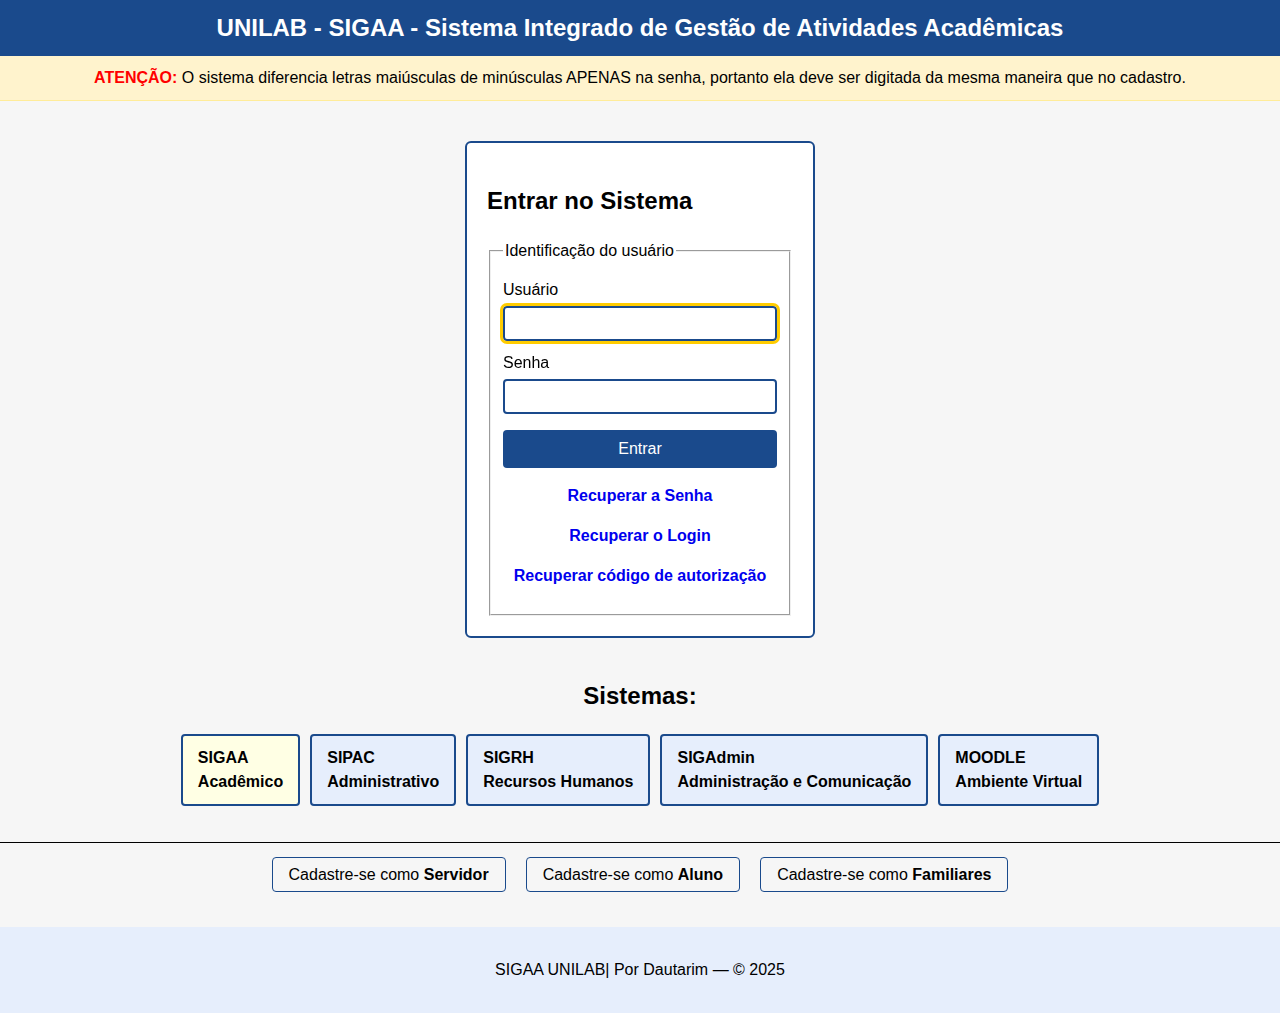
<file: osigaa/login/index.html>
<!DOCTYPE html>
<html lang="pt-BR">
<head>
    <meta charset="UTF-8">
    <meta name="viewport" content="width=device-width, initial-scale=1.0">
    <title>SIGAA - Login Acessível</title>
    <link rel="stylesheet" href="styles.css">
</head>

<body>
<ul class="skip-links">
    <li><a href="#login">Ir direto ao formulário</a></li>
    <li><a href="#footer">Ir ao rodapé</a></li>
</ul>

<header role="banner" class="top-bar">
    <h1><span class="bold">UNILAB - SIGAA</span> - Sistema Integrado de Gestão de Atividades Acadêmicas</h1>
</header>

<main id="maincontent">
    <section class="alerta" aria-label="Aviso de segurança">
        <strong>ATENÇÃO:</strong>
        <p>O sistema diferencia letras maiúsculas de minúsculas APENAS na senha, portanto ela deve ser digitada da mesma maneira que no cadastro.</p>
    </section>

    <section class="form-container">
        <h2 id="login">Entrar no Sistema</h2>

        <form role="form" aria-describedby="help-text">
            <fieldset>
                <legend>Identificação do usuário</legend>

                <label for="usuario">Usuário</label>
                <input type="text" id="usuario" name="usuario" autocomplete="username" required>

                <label for="senha">Senha</label>
                <input type="password" id="senha" name="senha" autocomplete="current-password" required>

                <button type="submit">Entrar</button>

                <p id="help-text" class="help"> <a href="#">Recuperar a Senha</a> </p>
                <p id="help-text" class="help"> <a href="#">Recuperar o Login</a> </p>
                <p id="help-text" class="help"> <a href="#">Recuperar código de autorização</a> </p>

            </fieldset>
        </form>
    </section>

    <nav aria-label="Seleção de Sistemas" class="system-nav">
        <h2>Sistemas:</h2>
        <ul>
            <li><a href="#" aria-current="page" class="atual">SIGAA<br><span class="sub">Acadêmico</span></a></li>
            <li><a href="#">SIPAC<br><span class="sub">Administrativo</span></a></li>
            <li><a href="#">SIGRH<br><span class="sub">Recursos Humanos</span></a></li>
            <li><a href="#">SIGAdmin<br><span class="sub">Administração e Comunicação</span></a></li>
            <li><a href="#">MOODLE<br><span class="sub">Ambiente Virtual</span></a></li>
        </ul>
    </nav>

    <nav aria-label="Cadastros" class="register-nav">
        <ul>
            <li> <a href="#">Cadastre-se como <strong>Servidor</strong> </a></li>
            <li> <a href="#">Cadastre-se como <strong>Aluno</strong> </a></li>
            <li> <a href="#">Cadastre-se como <strong>Familiares</strong></a> </li>
        </ul>
    </nav>
    

</main>

<footer id="footer" role="contentinfo">
    <p>SIGAA UNILAB| Por Dautarim — © 2025</p>
</footer>

<script src="script.js"></script>
</body>
</html>
</file>
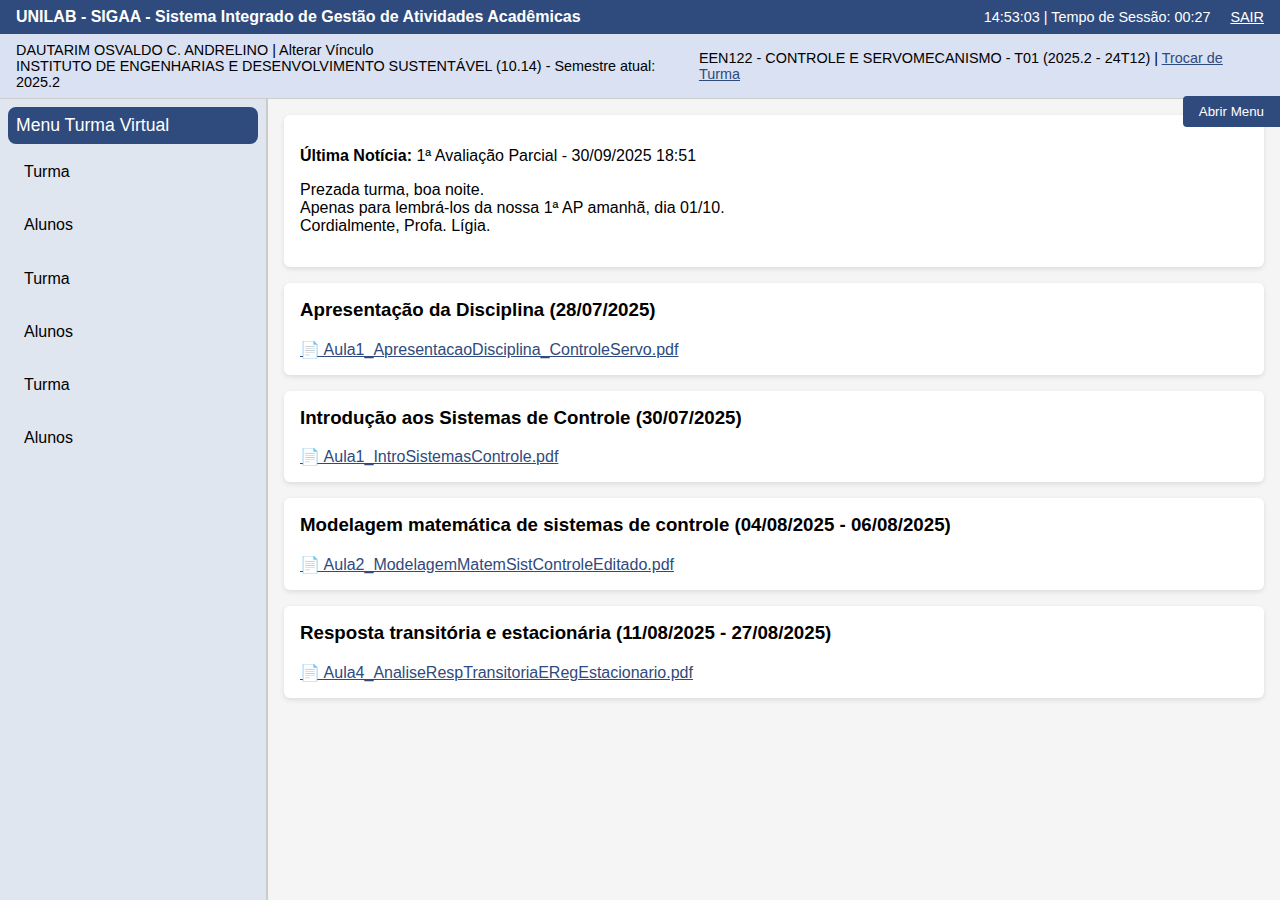
<file: version2.html>
<!DOCTYPE html>
<html lang="pt-BR">
<head>
  <meta charset="UTF-8">
  <title>UNILAB - SIGAA (Acessível)</title>
  <meta name="viewport" content="width=device-width, initial-scale=1.0">
  <style>
    body {
      font-family: Arial, sans-serif;
      margin: 0;
      display: flex;
      flex-direction: column;
      min-height: 100vh;
    }

    /* Barra superior */
    header {
      background: #2f4a7d;
      color: white;
      padding: 0.5rem 1rem;
      display: flex;
      justify-content: space-between;
      align-items: center;
    }

    header h1 {
      font-size: 1rem;
      margin: 0;
    }

    header .status {
      font-size: 0.9rem;
    }

    /* Barra secundária */
    .sub-header {
      background: #d9e1f2;
      padding: 0.5rem 1rem;
      font-size: 0.9rem;
      display: flex;
      justify-content: space-between;
      align-items: center;
      border-bottom: 1px solid #ccc;
    }

    /* Layout principal */
    .container {
      display: flex;
      flex-grow: 1;
    }

    nav {
      position: sticky;
      top: 20px;
      width: 250px;
      scroll-behavior: smooth;
      background: #e0e6f0;
      border-right: 2px solid #ccc;
      padding: 0.5rem;
    }

    nav h2 {
      font-size: 1.1rem;
      background: #2f4a7d;
      color: #fff;
      padding: 0.5rem;
      font-weight: 500;
      margin: 0;
      border-radius: 8px;
    }

    nav ul {
      list-style: none;
      padding: 0;
      margin: 0;
    }

    nav li {
      margin: 0.2rem 0;
      padding: 8px;
      transition: .3s ease;
      text-align: left;
    }

    nav ul.submenu{
      padding-block: 4px ;
    }

    nav ul.submenu li:hover,
    nav ul.submenu li:focus {
      background: #c7d4ec;
      outline: 2px solid #517fd4;
      border-radius: 8px;
    }

    nav button {
      width: 100%;
      text-align: left;
      background: none;
      border: none;
      border-radius: 8px;
      padding: 0.5rem;
      font-size: 1rem;
      cursor: pointer;
    }

    nav button:hover,
    nav button:focus {
      background: #c7d4ec;
      outline: 2px solid #2f4a7d;
    }

    .submenu {
      margin-left: 1rem;
      display: none;
    }

    .submenu[aria-hidden="false"] {
      display: block;
    }

    main {
      flex-grow: 1;
      padding: 1rem;
      background: #f5f5f5;
    }

    .card {
      background: white;
      padding: 1rem;
      border-radius: 6px;
      box-shadow: 0 2px 5px rgba(0,0,0,0.1);
      margin-bottom: 1rem;
    }

    .card h3 {
      margin-top: 0;
    }

    a {
      color: #2f4a7d;
    }

    nav ul.submenu li{
      border-bottom: 2px solid #2f4a7d;
    }

    nav ul.submenu li a {
      text-decoration: none;
      color: black;
    }

    a:focus {
      outline: 2px dashed #2f4a7d;
      outline-offset: 2px;
    }

    /* Menu lateral direito */
    aside {
      width: 300px;
      background: #eef2f8;
      border-left: 2px solid #ccc;
      padding: 1rem;
      display: none;
    }

    aside[aria-hidden="false"] {
      display: block;
    }

    .menu-toggle {
      position: fixed;
      right: 0;
      top: 6rem;
      background: #2f4a7d;
      color: white;
      border: none;
      padding: 0.5rem 1rem;
      cursor: pointer;
      border-radius: 4px 0 0 4px;
    }

    .menu-toggle:focus {
      outline: 2px solid yellow;
    }
  </style>
</head>
<body>
  <!-- Barra superior -->
  <header role="banner">
    <h1>UNILAB - SIGAA - Sistema Integrado de Gestão de Atividades Acadêmicas</h1>
    <div class="status">
      <span id="hora">14:53:03</span> | Tempo de Sessão: <span id="tempo">00:27</span> 
      <a href="#" style="color:white; margin-left:1rem;">SAIR</a>
    </div>
  </header>

  <!-- Barra secundária -->
  <div class="sub-header">
    <div>
      DAUTARIM OSVALDO C. ANDRELINO | Alterar Vínculo <br>
      INSTITUTO DE ENGENHARIAS E DESENVOLVIMENTO SUSTENTÁVEL (10.14) - Semestre atual: 2025.2
    </div>
    <div>
      EEN122 - CONTROLE E SERVOMECANISMO - T01 (2025.2 - 24T12) | 
      <a href="#">Trocar de Turma</a>
    </div>
  </div>

  <div class="container">
    <!-- Menu esquerdo -->
    <nav aria-label="Menu Turma Virtual">
      <h2>Menu Turma Virtual</h2>
      <ul>
        <li>
          <button aria-expanded="false" aria-controls="submenu1">Turma</button>
          <ul id="submenu1" class="submenu" aria-hidden="true">
            <li><a href="#">Principal</a></li>
            <li><a href="#">Gerenciar Perfil</a></li>
            <li><a href="#">Plano de Curso</a></li>
            <li><a href="#">Participantes</a></li>
            <li><a href="#">Visualizar Programa</a></li>
            <li><a href="#">Fóruns</a></li>
            <li><a href="#">Notícias</a></li>
            <li><a href="#">Twitter</a></li>
          </ul>
        </li>
        <li>
          <button aria-expanded="false" aria-controls="submenu2">Alunos</button>
          <ul id="submenu2" class="submenu" aria-hidden="true">
            <li><a href="#">Materiais</a></li>
            <li><a href="#">Atividades</a></li>
            <li><a href="#">Estatística</a></li>
            <li><a href="#">Ajuda</a></li>
          </ul>
        </li>
        <li>
          <button aria-expanded="false" aria-controls="submenu1">Turma</button>
          <ul id="submenu1" class="submenu" aria-hidden="true">
            <li><a href="#">Principal</a></li>
            <li><a href="#">Gerenciar Perfil</a></li>
            <li><a href="#">Plano de Curso</a></li>
            <li><a href="#">Participantes</a></li>
            <li><a href="#">Visualizar Programa</a></li>
            <li><a href="#">Fóruns</a></li>
            <li><a href="#">Notícias</a></li>
            <li><a href="#">Twitter</a></li>
          </ul>
        </li>
        <li>
          <button aria-expanded="false" aria-controls="submenu2">Alunos</button>
          <ul id="submenu2" class="submenu" aria-hidden="true">
            <li><a href="#">Materiais</a></li>
            <li><a href="#">Atividades</a></li>
            <li><a href="#">Estatística</a></li>
            <li><a href="#">Ajuda</a></li>
          </ul>
        </li>
        <li>
          <button aria-expanded="false" aria-controls="submenu1">Turma</button>
          <ul id="submenu1" class="submenu" aria-hidden="true">
            <li><a href="#">Principal</a></li>
            <li><a href="#">Gerenciar Perfil</a></li>
            <li><a href="#">Plano de Curso</a></li>
            <li><a href="#">Participantes</a></li>
            <li><a href="#">Visualizar Programa</a></li>
            <li><a href="#">Fóruns</a></li>
            <li><a href="#">Notícias</a></li>
            <li><a href="#">Twitter</a></li>
          </ul>
        </li>
        <li>
          <button aria-expanded="false" aria-controls="submenu2">Alunos</button>
          <ul id="submenu2" class="submenu" aria-hidden="true">
            <li><a href="#">Materiais</a></li>
            <li><a href="#">Atividades</a></li>
            <li><a href="#">Estatística</a></li>
            <li><a href="#">Ajuda</a></li>
          </ul>
        </li>
      </ul>
    </nav>

    <!-- Conteúdo principal -->
    <main id="conteudo">
      <div class="card" role="status">
        <p><strong>Última Notícia:</strong> 1ª Avaliação Parcial - 30/09/2025 18:51</p>
        <p>Prezada turma, boa noite.<br>
        Apenas para lembrá-los da nossa 1ª AP amanhã, dia 01/10.<br>
        Cordialmente, Profa. Lígia.</p>
      </div>

      <div class="card">
        <h3>Apresentação da Disciplina (28/07/2025)</h3>
        <a href="#">📄 Aula1_ApresentacaoDisciplina_ControleServo.pdf</a>
      </div>

      <div class="card">
        <h3>Introdução aos Sistemas de Controle (30/07/2025)</h3>
        <a href="#">📄 Aula1_IntroSistemasControle.pdf</a>
      </div>

      <div class="card">
        <h3>Modelagem matemática de sistemas de controle (04/08/2025 - 06/08/2025)</h3>
        <a href="#">📄 Aula2_ModelagemMatemSistControleEditado.pdf</a>
      </div>

      <div class="card">
        <h3>Resposta transitória e estacionária (11/08/2025 - 27/08/2025)</h3>
        <a href="#">📄 Aula4_AnaliseRespTransitoriaERegEstacionario.pdf</a>
      </div>
    </main>

    <!-- Menu direito -->
    <aside id="menuDireito" role="complementary" aria-label="Menu Lateral Direito" aria-hidden="true">
      <h2>Notícias</h2>
      <ul>
        <li>30/09/2025 18:51 - 1ª Avaliação Parcial</li>
        <li>11/08/2025 13:07 - Aula 11/08</li>
      </ul>

      <h2>Enquete</h2>
      <p>Nenhuma enquete encontrada</p>

      <h2>Atividades</h2>
      <ul>
        <li>30/09 Nova Notícia: 1ª Avaliação Parcial</li>
        <li>11/08 Nova Notícia: Aula 11/08</li>
      </ul>

      <h2>Avaliações</h2>
      <p>Nenhuma avaliação cadastrada</p>
    </aside>
  </div>

  <!-- Botão para abrir/fechar menu direito -->
  <button id="toggleMenu" class="menu-toggle" aria-controls="menuDireito" aria-expanded="false">
    Abrir Menu
  </button>

  <script>
    // Submenus do menu esquerdo
    document.querySelectorAll("nav button").forEach(btn => {
      btn.addEventListener("click", () => {
        const expanded = btn.getAttribute("aria-expanded") === "true";
        const submenu = document.getElementById(btn.getAttribute("aria-controls"));
        btn.setAttribute("aria-expanded", !expanded);
        submenu.setAttribute("aria-hidden", expanded);
      });
    });

    // Menu lateral direito
    const toggleBtn = document.getElementById("toggleMenu");
    const menuDireito = document.getElementById("menuDireito");

    toggleBtn.addEventListener("click", () => {
      const expanded = toggleBtn.getAttribute("aria-expanded") === "true";
      toggleBtn.setAttribute("aria-expanded", !expanded);
      menuDireito.setAttribute("aria-hidden", expanded);
      toggleBtn.textContent = expanded ? "Abrir Menu" : "Fechar Menu";
    });
  </script>
</body>
</html>
</file>
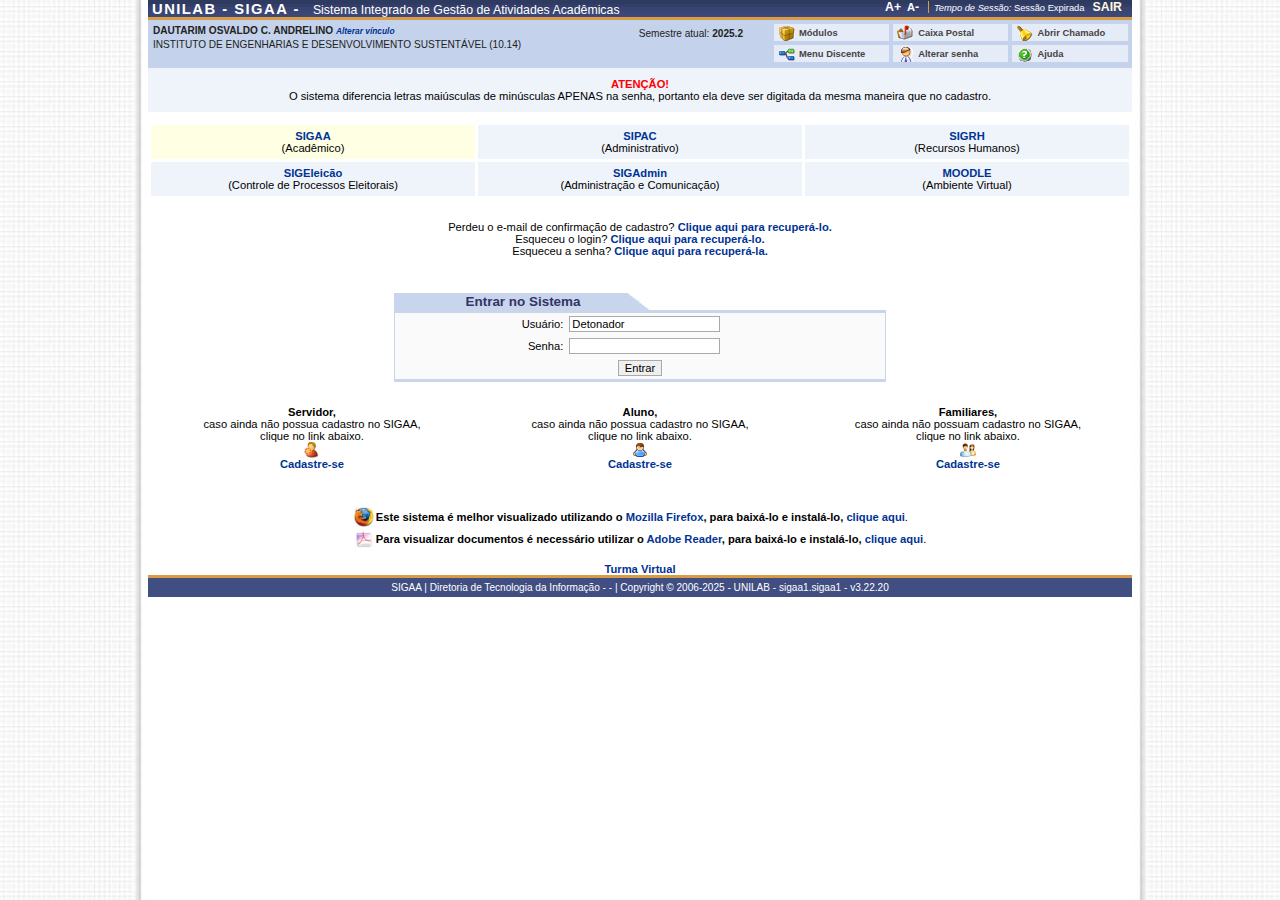
<file: emulado/login.html>
﻿<!DOCTYPE html PUBLIC "-//W3C//DTD HTML 4.01 Transitional//EN" "http://www.w3.org/TR/html4/loose.dtd"><html class="background"><head>
<link rel="icon" data-savepage-href="https://sig.unilab.edu.br/sigaa/img/sigaa.ico" href="[data-uri]">
<meta http-equiv="Pragma" content="no-cache">


<title>SIGAA - Sistema Integrado de Gestão de Atividades Acadêmicas</title>
<link rel="shortcut icon" data-savepage-href="/sigaa/img/sigaa.ico" href="[data-uri]">

<script data-savepage-type="" type="text/plain" async="" data-savepage-src="//www.google-analytics.com/analytics.js"></script><script data-savepage-type="text/javascript" type="text/plain" data-savepage-src="/shared/jsBundles/jawr_loader.js"></script>
<script data-savepage-type="text/javascript" type="text/plain"></script> <style data-savepage-href="/shared/cssBundles/gzip_1164663807/bundles/css/sigaa_base.css" type="text/css" media="all">.abrir{background:no-repeat;background-image:/*savepage-url=/shared/img/geral/seta_baixo.gif*/url();background-position:0px -2px;border:0;padding:0;margin:0;}.fechar{background:no-repeat;background-image:/*savepage-url=/shared/img/geral/seta_cima.gif*/url();background-position:0px -2px;padding:0;margin:0;}.textcomplete{background-color:#FFFF00;}html.background, body.background{background:/*savepage-url=../../../../img/bg_pagina_1024.jpg*/var(--savepage-url-6) repeat-y center;}body{margin:0;font-size:70%;font-family:Verdana, sans-serif;text-decoration:none;text-align:center;}h1,h2,h3,h4,h5,h6,form,p{margin:0;padding:0;}h1{font-size:1.5em;}h2, h2#title{font-size:1.2em;color:#003395;font-variant:small-caps;margin:0 0px 15px;border-bottom:1px solid #C4D2EB;padding:4px 0 2px 22px;letter-spacing:0px;text-align:left;background:#EFF3FA;}h3{font-size:1.2em;}h4{font-size:1.1em;}h5{font-size:0.9em;}h6{font-size:0.8em;}hr{color:#404E82;background-color:#404E82;height:1px;border:0;}a:link{color:#003395;font-weight:bold;font-size:inherit;text-decoration:none;}a:visited{color:#003390;text-decoration:none;font-weight:bold;}a:active{color:#444444;text-decoration:none;font-weight:bold;}a:hover{color:#333;font-weight:bold;text-decoration:none;}label{cursor:pointer;}img{border:0;}table{border-collapse:collapse;}table tbody tr th, table th{text-align:right;font-weight:normal;}table thead, table tr.linhaCinza{background-color:#DEDFE3;font-weight:bold;}table thead tr th{text-align:center;font-weight:bold;}table thead th{font-weight:bold}textarea{padding:2px;}select{text-align:justify;font-weight:normal;font-size:0.8em;font-family:Verdana;}input,textarea, select{font-family:Verdana, sans-serif;border:1px solid #AAA;font-size:1em;}input[type="image"], input[type="checkbox"] , input[type="radio"]{border:0;}input[type="submit"], input[type="button"]{margin:0 2px;}input[type="text"]:focus, input[type="password"]:focus, textarea:focus{border:1px solid #D99C44;background-color:#FDFAF6;}.required{background:/*savepage-url=../../../../img/required.gif*/url() no-repeat right;padding-right:13px;}.valor{text-align:right;font-weight:bold;}.erro{font-weight:bold;color:red;}.indisponivel{color:#999;font-weight:lighter;}input.noborder, .noborder input{border:0;}.leitura{background:transparent;border:0pt none;}.popUp{padding:5px;border:1px solid #FFC30E;width:200px;color:#9C7600;background-color:#FFFBB8;text-align:left;position:absolute;left:0;top:-5px;visibility:hidden;overflow:visible;z-index:100;}span.tooltip{cursor:help;}.fontePequena{font-size:0.9em;}.clear{clear:both;height:1px;margin:0;padding:0;}.voltar{text-align:center;margin-top:15px;}.voltar a{background:/*savepage-url=../../../../img/voltar.gif*/url() no-repeat;padding:3px 0 3px 20px;}table.legenda{font-weight:bold;background:#EFEFEF;border-top:1px solid #CCC;border-bottom:1px solid #CCC;font-variant:small-caps;font-size:1em;width:100%;}div.descricaoOperacao{margin:10px auto;padding:10px 20px;border:1px solid #F9FBFD;background:#FFFFE4;line-height:1.2em;}div.descricaoOperacao h4{text-align:center;font-size:1em;margin-bottom:6px;}div.descricaoOperacao h5{text-align:left;font-size:1.1em;margin:5px auto 10px;padding-bottom:2px;border-bottom:1px solid #666;font-variant:small-caps;clear:both;}div.descricaoOperacao div.passosOperacao{float:right;width:30%;padding:6px;background:#EFF3FA;}div.descricaoOperacao p{margin:0 0 9.5px;}div.descricaoOperacao ul li{list-style-type:disc;}div.ajuda{background:/*savepage-url=/shared/img/geral/ajuda.gif*/url() no-repeat left;margin-left:10px;padding-left:20px;height:15px;font-variant:small-caps;font-size:9pt;font-weight:bold;color:black;width:350px;float:left;text-align:left;position:relative;}span.tremeluzir{color:red;text-decoration:blink;font-weight:bold;}.btnCrudCadastrar{background:#C4D2EB;border-bottom:1px solid #404E82;border-left:1px solid #404E82;border-right:1px solid #404E82;border-top:1px solid #404E82;padding:4px 10px 4px 10px;}.btnCrudListar{margin-left:-4px;background:#EFF3FA;border-bottom:1px solid #404E82;border-left:1px solid #404E82;border-right:1px solid #404E82;border-top:1px solid #404E82;padding:4px 10px 4px 10px;}.msgConfirmacao{font-family:Verdana;font-style:normal;font-weight:bold;text-align:center;color:blue;font-variant:small-caps;}.msgPane{border:none;font-size:0.95em;font-weight:bold;text-align:center;background-color:#FAFAFA;}.caixaBranca{border:1px solid #6A6A6A;padding:0px;font-size:1em;background-color:#FFFFFF;}.caixaCinza{border-width:0;padding:0px;background-color:#E5E3E3;}.caixaCinzaMedio{border-width:0;padding:0px;background-color:#DEDFE3;}.caixaCinzaEscura{border-width:0;padding:0px;background-color:#D0D1D4;}span.title{font-family:Verdana;font-style:normal;font-weight:bold;font-variant:small-caps;font-size:1.4em;color:#003395;}tr.grupo td{background:#EEE;font-weight:bold;color:#333366;}li.selecionado{background:/*savepage-url=../../../../img/geral/selecionado.gif*/url() no-repeat;}li.adiciona{background:/*savepage-url=../../../../img/geral/adiciona.gif*/url() no-repeat;}#container{width:984px;margin:0 auto;background:#FFF;text-align:left;}#container-popup{margin:0 auto;background:#FFF;text-align:left;}#container-popup table{font-size:1em;}#cabecalho{margin:0 auto;position:relative;width:auto;background:#FFF;}.cabecalho{border-color:black;border-style:solid;border-width:1;}#info-sistema{color:#FFF;background:#404E82 /*savepage-url=/shared/img/images/barra_fundo.png*/ var(--savepage-url-8) repeat-x top;padding:1px 4px 0px 4px;position:relative;border-bottom:3px solid #D99C44;text-align:left;margin:0 auto;display:block;}#info-sistema h1{font-size:1.2em;font-weight:bold;display:inline;}#info-sistema h1 span{font-size:1.1em;margin-right:10px;font-family:Arial;letter-spacing:0.1em;position:relative;}#info-sistema span.sistemas{position:absolute;right:50px;top:0px;padding:0px 0px 0px;font-size:8pt;}#info-sistema span.sistemas select{position:relative;margin:0px 0px;padding:1px 0px;}#info-sistema span.data-atual{position:relative;right:90px;top:8px;}#tempoSessao{position:absolute;text-align:right;padding-right:60px;margin:0;height:16px;top:3px;right:0;}#info-sistema span.sair-sistema{font-size:1.1em;height:16px;margin:0;padding-right:5px;position:absolute;right:0;text-align:right;width:45px;}#info-sistema span.sair-sistema p{background:#c8d5ec /*savepage-url=/shared/img/images/barra_curva_fundo.png*/ url() no-repeat;}#info-sistema span.sair-sistema a{color:#FEF9DC;}#info-sistema h3{position:relative;font-size:1.1em;font-weight:normal;display:inline;}#painel-usuario{background:#C4D2EB;color:#222;position:relative;min-height:48px;height:auto !important;}#painel-usuario #info-usuario{float:left;width:590px;padding:5px 0px 5px 5px;}#painel-usuario #info-usuario p.usuario{font-size:0.9em;font-weight:bold;width:400px;}#painel-usuario #info-usuario p.usuario a img{}#painel-usuario #info-usuario p.unidade, p.linkMudaUnidade{font-size:0.9em;margin-top:3px;width:590px;}#painel-usuario #info-usuario p.periodo-atual, p.orcamento{float:right;font-size:0.9em;padding:3px 0px 0px;}#painel-usuario #menu-usuario{background:#C4D2EB none repeat scroll 0%;float:right;width:360px;padding:2px 0px;}#painel-usuario #menu-usuario ul{list-style:none;padding:0;margin:0;background:transparent;}#painel-usuario #menu-usuario li{float:left;width:32%;margin:2px 2px;}#painel-usuario #menu-usuario li a{padding:3px 0px 3px 25px;display:block;background:#E6ECF7;color:#444;_height:1px;font-size:0.84em;}#painel-usuario #menu-usuario li a:hover{background-color:#EFF3FA;color:#003395;}#painel-usuario #menu-usuario li.manuais a{background-image:/*savepage-url=../../../../img/menu/usuario/small_ajuda.gif*/url();background-repeat:no-repeat;background-position:5px 2px;}#painel-usuario #menu-usuario li.caixa-postal a{background-image:/*savepage-url=../../../../img/menu/usuario/mailbox_small.gif*/var(--savepage-url-10);background-repeat:no-repeat;background-position:4px;}#painel-usuario #menu-usuario li.chamados-abertos a{background-image:/*savepage-url=../../../../img/menu/usuario/processo.gif*/url();background-repeat:no-repeat;background-position:4px;}#painel-usuario #menu-usuario li.chamado a{background-image:/*savepage-url=../../../../img/menu/usuario/chamado.gif*/var(--savepage-url-11);background-repeat:no-repeat;background-position:5px 2px;}#painel-usuario #menu-usuario li.dados-pessoais a{background-image:/*savepage-url=../../../../img/menu/usuario/pessoal.gif*/var(--savepage-url-13);background-repeat:no-repeat;background-position:5px 2px;}#painel-usuario #menu-usuario li.admin a{background-image:/*savepage-url=../../../../img/menu/usuario/admin.gif*/url();background-repeat:no-repeat;background-position:5px 2px;}#conteudo{}#rodape{position:relative;bottom:0px;border-top:3px solid #D99C44;background:#404E82;font-size:0.9em;}#rodape p{clear:both;color:#FFF;padding:4px 3px;text-align:center;}#painel-erros{background:#F9FBFD;padding:3px 28px;border-bottom:1px solid #C8D5EC;}#painel-erros ul{margin:0;padding:0;padding:10px 0 10px 55px;}#painel-erros li{font-weight:bold;list-style-type:disc;margin-top:5px;}#painel-erros ul.info{background:/*savepage-url=../../../../img/mensagens/info.gif*/url() no-repeat left center;}#painel-erros ul.warning{background:/*savepage-url=../../../../img/mensagens/warning.gif*/url() no-repeat left center;}#painel-erros ul.erros{background:/*savepage-url=../../../../img/mensagens/error.gif*/url() no-repeat left center;}#painel-erros ul.info li{color:#0CA700;}#painel-erros ul.warning li{color:#333;}#painel-erros ul.erros li{color:#F11;}.logon h3{color:#336;padding:1px 5px;background:#C8D5EC /*savepage-url=../../../../img/menu/div_left.gif*/ var(--savepage-url-15) right no-repeat;border-left:1px solid #C8D5EC;width:50%;text-align:center;}.logon table{background:#FAFAFA;border:1px solid #C8D5EC;border-width:3px 1px;}div.formulario p.caption{padding:0px;font-family:Verdana;font-style:normal;font-weight:bold;font-variant:small-caps;text-align:center;background:/*savepage-url=../../../../css/menu/bg_opcao_menu.gif*/url() center;color:white;border:1px solid #6A6A6A;border-bottom:0;}div.formulario p.linha{padding:3px;}div.formulario, div.subFormulario{margin:0 auto;background-color:#F9FBFD;border-collapse:collapse;}div.formulario{border:1px solid #DEDFE3;font-size:1em;border-spacing:2px;}div.formulario p.caption, div.listagem p.caption, div.visualizacao p.caption{margin:0 auto;padding:3px 0;font-weight:bold;font-variant:small-caps;color:#FFF;letter-spacing:1px;background:/*savepage-url=../../../../img/bg_caption.gif*/url() center repeat-x;}div.formulario p.linha span.coluna, div.formulario p.linha label, div.subFormulario p.linha span.coluna, div.subFormulario p.linha label{padding:3px;}div.formulario p.head p.linha span.coluna{text-align:left;}div.formulario p.foot p.linha span.coluna{background:#C8D5EC;text-align:center;}div.subFormulario p.caption, p.subFormulario, div.formulario div p.caption{margin:1px 0px;font-weight:bold;font-variant:small-caps;color:#333366;background:#EDF1F8;background-image:none;text-align:left;border:0;letter-spacing:1px;padding:3px 0 3px 20px;border-bottom:1px solid #C8D5EC;}div.subFormulario p.head p.linha span.coluna, div.subFormulario p.linha span.coluna{text-align:left;}span.subFormularioItem{margin:1px 0px;font-weight:bold;font-variant:small-caps;color:black;background:#EDF1F8;border-top:1px solid #6A6A6A;text-align:center;}p.instrucoes{padding:0px;font-family:Verdana;font-style:normal;font-variant:small-caps;color:black;}th.obrigatorio{background:/*savepage-url=../../../../img/required.gif*/url() no-repeat right;padding-right:13px;}th.rotulo{text-align:right;font-weight:bold;}td.obrigatorio{background:/*savepage-url=../../../../img/required.gif*/url() no-repeat right;padding-right:13px;}div.obrigatorio{background:/*savepage-url=../../../../img/required.gif*/url() no-repeat left;font-size:0.9em;margin-left:35%;padding-left:13px;}div.obrigatorioModalPanel{background:/*savepage-url=../../../../img/required.gif*/url() no-repeat;font-size:0.9em;margin:auto 30%;}span.obrigatorio{background:/*savepage-url=../../../../img/required.gif*/url() no-repeat right;padding-right:13px;}table.td{height:100%;}caption.formulario{padding:0px;font-family:Verdana;font-style:normal;font-weight:bold;font-variant:small-caps;background:/*savepage-url=../../../../css/menu/bg_opcao_menu.gif*/url() center;color:white;border:1px solid #6A6A6A;border-bottom:0;}table.formulario, table.subFormulario{margin:0 auto;background-color:#F9FBFD;border-collapse:collapse;}table.formulario{border:1px solid #DEDFE3;font-size:1em;border-spacing:2px;}table.formulario tr td, table.subFormulario tr td{padding:3px;}table.formulario thead tr th{text-align:left;}table.formulario tfoot tr{background:#C8D5EC;}table.formulario tfoot tr td, tfoot.formulario tr td{text-align:center;}table.formulario caption{font-size:1.1em;}table.formulario caption, table.listagem caption, table.visualizacao caption, h3.tituloTabela{margin:0 auto;padding:3px 0;font-weight:bold;font-variant:small-caps;color:#FFF;letter-spacing:1px;background:/*savepage-url=../../../../img/bg_caption.gif*/url() center repeat-x;text-align:center;}table.subFormulario caption.subTabela, table caption.subTabela{background-color:#ECECEC;font-size:11px;text-indent:15px;}table.subFormulario caption, caption.subFormulario, td.subFormulario, table.formulario table caption, table.listagem tr.titulo{margin:1px 0px;font-weight:bold;font-variant:small-caps;color:#333366;background:#EDF1F8;background-image:none;text-align:left;border:0;letter-spacing:1px;padding:3px 0 3px 20px;border-bottom:1px solid #C8D5EC;}table.subFormulario thead tr th, table.subFormulario thead tr td{text-align:left;}table.subFormulario tfoot, table.subFormulario tfoot td{background-color:#EBEBEB;text-align:center;}td.subFormularioItem{margin:1px 0px;font-weight:bold;font-variant:small-caps;color:black;background:#EDF1F8;border-top:1px solid #6A6A6A;text-align:center;}table.listagem, table.subListagem{font-size:1.0em;border-collapse:collapse;width:100%;margin:0 auto;border:1px solid #DEDFE3;background-color:#F9FBFD;}table.listagem caption.subListagem, td.subListagem, table.listagem table caption{margin:1px 0px;font-weight:bold;font-variant:small-caps;color:#333366;background:#EDF1F8;background-image:none;text-align:left;border:0;letter-spacing:1px;padding:3px 0 3px 20px;border-bottom:1px solid #C8D5EC;}table.listagem > tbody tr td{padding:3px;}table.listagem > tfoot, table.listagem > tfoot td{background-color:#C8D5EC;padding-top:10px;padding-bottom:10px;}table.listagem > thead tr th, table.subListagem > thead tr th, table.listagem > thead tr td{text-align:left;padding:3px;}table.listagem tbody{background-color:#FAFAFA;text-align:left;}table.listagem td.colPar{background-color:#F9FBFD;}table.listagem td.colImpar{background-color:#F5F5F5;}thead.listagem{background-color:#DEDFE3;}tfoot.listagem{background-color:#EBEBEB;}tbody.listagem{background-color:#FAFAFA;}.linhaPar{background-color:#F9FBFD;}.linhaPar tr td, .linhaImpar tr td{text-align:left;}.linhaImpar{background-color:#EDF1F8;}table.ytab-strip tr td{padding:0 2px;}table.listagem .acoes i, table.listagem .acoes span{font-size:1.4em;}table.visualizacao{border-collapse:collapse;width:90%;margin:0 auto;border:1px solid #DEDFE3;background-color:#EBEBEB;}table.visualizacao tbody{background-color:#F9FBFD;}table.visualizacao tbody tr th{text-align:right;font-weight:bold;}table.visualizacao tbody tr td, table.visualizacao tbody tr th{padding:3px;}table.visualizacao tfoot tr{background-color:#C8D5EC;text-align:center;}table.visualizacao tbody tr td{text-align:left;}table.visualizacao tbody tr td, table.visualizacao tbody tr th{padding:3px;}table.visualizacao tbody tr.secao{border-bottom:1px solid #C4D2EB;color:#444;}table.visualizacao tbody tr.secao td, table.visualizacao tbody tr.secao th{font-size:1.1em;font-weight:bold;letter-spacing:1px;padding:5px 0 3px 10px;}.barra_governo{background-color:#FFCC00;overflow:hidden;width:98%;vertical-align:middle;padding:0px 1%;background:transparent /*savepage-url=/shared/img/governo/bg.png*/ url() repeat-x;}.txtIndent{display:block;overflow:hidden;text-indent:-999px;}.barra_governo p.marca_mec{background:transparent /*savepage-url=/shared/img/governo/logo_edu.png*/ url() no-repeat scroll 0 0;display:block;width:275px;float:left;height:22px;padding:0px;margin:0px;}.barra_governo p.marca_mec a{padding:4px 0px 3px 35px;display:block;font-weight:bold;text-decoration:none;}.barra_governo #destaque_governo{margin:2px 5px 0px;height:18px;padding:1px;display:block;float:right;width:225px;text-align:left;}.barra_governo p.marca_brasil a{float:right;background:transparent /*savepage-url=/shared/img/governo/brasil.png*/ url() no-repeat scroll 0 0;display:block;height:22px;overflow:hidden;width:80px;right:15px;padding:0px;margin:0px;}#cronograma thead th.inicioAno{border-left:1px solid #BBB;}#cronograma thead th.fimAno{border-right:1px solid #BBB;}#cronograma tbody td{border-top:1px solid white;border-bottom:1px solid white;}#cronograma tbody th{text-align:left;border-top:1px solid white;background:#EEE;}#cronograma td.selecionado{background:#C8D5EC;}table.horarios{width:100%;border:thin solid;border-collapse:collapse;}table.horarios caption{padding-bottom:5px;font-weight:bold;font-variant:small-caps;color:#333366;}table.horarios td.titulo{background:/*savepage-url=../../../../img/bg_caption.gif*/url() center repeat-x;color:white;border:none;}table.horarios td{width:50px;text-align:center;}table.horarios td.titulo{font-weight:bold;}table.buscaAjax{border-collapse:collapse;width:100%}table.buscaAjax tr.titulo td{height:7px;font-size:0.8em;font-weight:bold;}div.conteudoAba{border:1px solid #6593CF;border-top:none;padding:10px;}table.gradeHorarios td{text-align:center}table.gradeHorarios{border-collapse:collapse;}table.gradeHorarios tr.titulo{padding-bottom:5px;font-variant:small-caps;color:#333366;}table.gradeHorarios input{border-style:solid;border-width:thin;}.linhaAbaixo{border-bottom-width:1px;border-color:black;border-bottom-style:solid;}.linhaAcima{border-top-width:1px;border-color:black;border-top-style:solid;}.linhaAcimaEsq{border-top-width:1px;border-color:black;border-top-style:solid;border-left-width:1px;border-left-style:solid;}.linhaAcimaDir{border-color:black;border-top-width:1px;border-top-style:solid;border-right-width:1px;border-right-style:solid;}.linhaAcimaEsqDir{border-color:black;border-top-width:1px;border-top-style:solid;border-left-width:1px;border-left-style:solid;border-right-width:1px;border-right-style:solid;}.linhaEsq{border-left-width:1px;border-color:black;border-left-style:solid;}.linhaDir{border-color:black;border-right-width:1px;border-right-style:solid;}#menu-dropdown table tr td{padding:3px;border:0;}li.validado{list-style-image:/*savepage-url=/shared/img/validado.gif*/url();}li.invalidado{list-style-image:/*savepage-url=/shared/img/invalidado.gif*/url();}li.pendente{list-style-image:/*savepage-url=/sigaa/img/pendente.gif*/url();}ul.legenda{list-style:none;padding:2px;border:1px solid #CCC;background:#EEE;text-align:center;margin:0 0 3px 0;}ul.legenda li{display:inline;padding:2px;font-weight:bold;}p.observacao{text-align:center;margin:15px auto;padding:0;}p.observacao span{display:block;margin:6px 0;color:#2F3A60;font-weight:bold;}p.observacao span strong{color:#AE7424;}ul li{list-style:none;}ul.erros li{list-style-type:disc;}tr.inativo td{color:#555;}div.menu-botoes{width:100%;}div.menu-botoes ul.menu-interno{float:left;list-style:none;padding-left:0px;margin:0px 0px 0px 0px;}div.menu-botoes li.botao-grande{float:left;width:350px;height:55px;margin-left:5px;margin-bottom:20px;}div.menu-botoes li.botao-grande a{display:block;height:57px;background:transparent /*savepage-url=../../../../img/menu_botoes/botao-bank-menu.png*/ url() no-repeat top left;position:relative;font-family:arial;text-decoration:none;}div.menu-botoes li.botao-grande a:hover{background:transparent /*savepage-url=../../../../img/menu_botoes/botao-bank-menu.png*/ url() no-repeat bottom left;text-decoration:none;cursor:hand;}div.menu-botoes li.botao-grande a h5{color:#404e82;font-size:14px;font-weight:bold;position:absolute;left:50px;top:5px;width:290px;height:25px;}div.menu-botoes li.botao-grande a h4, div.menu-botoes li.botao-gigante a h4 , div.menu-botoes li.botao-medio a h4{color:#404e82;font-size:14px;font-weight:bold;position:absolute;left:50px;top:15px;}div.menu-botoes li.botao-grande a p{color:#014fb5;font-size:12px;font-weight:normal;position:absolute;left:10px;top:0;height:34px;background-repeat:no-repeat;background-position:center left;padding-left:40px;padding-right:25px;padding-top:21px;width:290px;height:37px;}div.menu-botoes li.botao-gigante{float:left;width:320px;height:75px;margin-left:4px;margin-bottom:20px;}div.menu-botoes li.botao-gigante a{display:block;height:89px;background:transparent /*savepage-url=../../../../img/menu_botoes/botao-menu-gigante.jpg*/ url() no-repeat top left;position:relative;font-family:arial;text-decoration:none;}div.menu-botoes li.botao-gigante a:hover{background:transparent /*savepage-url=../../../../img/menu_botoes/botao-menu-gigante.jpg*/ url() no-repeat bottom left;text-decoration:none;cursor:hand;}div.menu-botoes li.botao-gigante a h5{color:#404e82;font-size:14px;font-weight:bold;position:absolute;left:16px;top:5px;}div.menu-botoes li.botao-gigante a p, div.menu-botoes li.botao-medio a p{color:#014fb5;font-size:11px;font-weight:normal;position:absolute;left:5px;top:0;height:34px;background-repeat:no-repeat;background-position:center left;padding-left:10px;padding-right:30px;padding-top:21px;}div.menu-botoes li.botao-medio{float:left;width:235px;height:75px;margin-left:5px;margin-bottom:20px;}div.menu-botoes li.botao-medio a h5{color:#404e82;font-size:13px;font-weight:bold;position:absolute;left:15px;top:5px;}div.menu-botoes li.botao-medio a{display:block;height:57px;background:transparent /*savepage-url=../../../../img/menu_botoes/botao-menu-medio.jpg*/ url() no-repeat top left;position:relative;font-family:arial;text-decoration:none;}div.menu-botoes li.botao-medio a:hover{background:transparent /*savepage-url=../../../../img/menu_botoes/botao-menu-medio.jpg*/ url() no-repeat bottom left;text-decoration:none;cursor:hand;}#tableOpcoes{background-color:transparent;}ul.listaOpcoes{margin:10px auto;padding:5px 10px;position:relative;background:#FFF;border:1px solid #C8D5EC;width:710px;}ul.listaOpcoes li{float:left;width:212px;background:transparent /*savepage-url=../../../../img/menu_botoes/botao-menu-peq.jpg*/ url() no-repeat left top;margin:2px 12px;}ul.listaOpcoes li:hover{background-position:right top;}ul.listaOpcoes li a{line-height:22px;padding-left:24px;display:block;background-repeat:no-repeat;background-position:4px 4px;font-size:0.9em;}.bg-claro{background-color:#C8D5EC !important;}.text-left{text-align:left;}.text-right{text-align:right;}.text-center{text-align:center;}.text-justify{text-align:justify;}.text-nowrap{white-space:nowrap;}.text-lowercase{text-transform:lowercase;}.text-uppercase{text-transform:uppercase;}.text-capitalize{text-transform:capitalize;}.menu-matricula *{box-sizing:border-box;}.menu-matricula{font-family:Tahoma, "Helvetica Neue", Helvetica, Arial, sans-serif;text-align:left;}.menu-matricula ul{margin:0 auto;padding:0px;}.menu-matricula ul li{list-style:none;display:inline-block;}.menu-matricula ul li a{white-space:normal !important;max-width:140px;text-align:left;font-size:11px;font-weight:normal;line-height:1.2em;color:#FFF;display:block;width:100%;height:100%;padding:6px 10px;vertical-align:middle;cursor:pointer;background-image:none;border:1px solid transparent;color:#6a727d;background-color:#eff0f3;border-color:#d8dae2;}.menu-matricula ul li a:hover{text-decoration:none;color:#333333;background-color:#e6e6e6;}.menu-matricula ul li a i{font-size:20px;float:left;display:block;margin:5px 8px 0 0;}.menu-matricula ul .item-confirmacao{max-width:105px;}.menu-matricula ul:after{content:" ";display:table;clear:both;}.box-geral{}.box-geral + .box-geral{margin-top:10px;}.box-geral .box-cabecalho{padding:4px 0 2px 22px;font-weight:bold;font-variant:small-caps;color:#FFF;letter-spacing:1px;background:/*savepage-url=../../../../img/bg_caption.gif*/url() center repeat-x;text-align:left;}.box-geral .box-secao{margin-bottom:20px;}.box-geral .box-secao .titulo{color:#003395;font-variant:small-caps;margin:0 0px 15px;border-bottom:1px solid #C4D2EB;padding:4px 0 2px 22px;letter-spacing:0px;text-align:left;background:#EFF3FA;}.box-geral .btn{display:inline-block;margin-bottom:0;font-weight:normal;vertical-align:middle;cursor:pointer;background-image:none;border:1px solid transparent;padding:6px 10px;color:#6a727d;background-color:#eff0f3;border-color:#d8dae2;}.box-geral .btn + .btn{margin-left:10px;}.box-geral .btn:hover{color:#333333;background-color:#e6e6e6;}.box-geral .btn-primary{background-color:#003390;color:#FFF;}.box-geral .btn-primary:hover{background-color:#012B77;color:#FFF;}.box-geral .btn-xs{padding:1px 5px;font-size:10px;line-height:1.2;border-radius:3px;font-family:verdana;vertical-align:top;}.alert{padding:10px;margin-bottom:17px;border:1px solid transparent;}.alert.alert-success{background-color:#e1f2da;color:#6b915c;}.alert..alert-success hr{border-top-color:#93c47f;}.alert.alert-success a{color:#547248;}.alert.alert-success .icone{color:#a2cc90;}.alert.alert-info{background-color:#e6f4f6;color:#40858f;}.alert.alert-info hr{border-top-color:#72c2d9;}.alert.alert-info a{color:#30646c;}.alert.alert-info .icone{color:#86cbde;}.alert.alert-warning{background-color:#f7ebd2;color:#a2710b;}.alert.alert-warning hr{border-top-color:#eda817;}.alert.alert-warning a{color:#725008;}.alert.alert-warning .icone{color:#efb12f;}.alert.alert-danger{background-color:#f2e5e5;color:#ad4e4e;}.alert.alert-danger hr{border-top-color:#e39b9b;}.alert.alert-danger a{color:#8a3e3e;}.alert.alert-danger .icone{color:#e9afaf;}dl{margin-top:0;margin-bottom:17px;}dd, dt{line-height:1.42857143;}dt{font-weight:700;}.dl-horizontal dt{float:left;width:170px;clear:left;text-align:right;overflow:hidden;text-overflow:ellipsis;white-space:nowrap;}.dl-horizontal dd{margin-left:180px;text-align:left;}div.descricaoOperacao.alert .icone{display:none;}div.aba-botoes{text-align:center;width:100%;}div.aba-botoes ul.menu-interno{float:left;list-style:none;width:100%;padding-left:0px;margin:0px 0px 0px 0px;background:transparent /*savepage-url=../../../../img/menu_botoes/DIVIDER.gif*/ url() no-repeat top right;}div.aba-botoes li{text-align:center;width:100%;height:50px;font-family:arial;text-decoration:none;}div.aba-botoes li.botao-ativo{background:rgb(254,255,255);background:-moz-linear-gradient(top, rgba(254,255,255,1) 0%, rgba(221,241,249,1) 35%, rgba(193,215,244,1) 100%);background:-webkit-gradient(linear, left top, left bottom, color-stop(0%,rgba(254,255,255,1)), color-stop(35%,rgba(221,241,249,1)), color-stop(100%,rgba(193,215,244,1)));background:-webkit-linear-gradient(top, rgba(254,255,255,1) 0%,rgba(221,241,249,1) 35%,rgba(193,215,244,1) 100%);background:-o-linear-gradient(top, rgba(254,255,255,1) 0%,rgba(221,241,249,1) 35%,rgba(193,215,244,1) 100%);background:-ms-linear-gradient(top, rgba(254,255,255,1) 0%,rgba(221,241,249,1) 35%,rgba(193,215,244,1) 100%);background:linear-gradient(to bottom, rgba(254,255,255,1) 0%,rgba(221,241,249,1) 35%,rgba(193,215,244,1) 100%);filter:progid:DXImageTransform.Microsoft.gradient(startColorstr='#feffff', endColorstr='#c1d7f4',GradientType=0);}div.aba-botoes li.botao-on{background:#feffff;background:-moz-linear-gradient(top, #feffff 0%, #f7f7f7 10%, #daf9c7 100%);background:-webkit-gradient(linear, left top, left bottom, color-stop(0%,#feffff), color-stop(10%,#f7f7f7), color-stop(100%,#daf9c7));background:-webkit-linear-gradient(top, #feffff 0%,#f7f7f7 10%,#daf9c7 100%);background:-o-linear-gradient(top, #feffff 0%,#f7f7f7 10%,#daf9c7 100%);background:-ms-linear-gradient(top, #feffff 0%,#f7f7f7 10%,#daf9c7 100%);background:linear-gradient(to bottom, #feffff 0%,#f7f7f7 10%,#daf9c7 100%);filter:progid:DXImageTransform.Microsoft.gradient(startColorstr='#feffff', endColorstr='#daf9c7',GradientType=0);}div.aba-botoes li.botao-off{background:rgb(254,255,255);background:-moz-linear-gradient(top, rgba(254,255,255,1) 0%, rgba(247,247,247,1) 22%, rgba(247,247,247,1) 28%, rgba(170,170,170,1) 100%);background:-webkit-gradient(linear, left top, left bottom, color-stop(0%,rgba(254,255,255,1)), color-stop(22%,rgba(247,247,247,1)), color-stop(28%,rgba(247,247,247,1)), color-stop(100%,rgba(170,170,170,1)));background:-webkit-linear-gradient(top, rgba(254,255,255,1) 0%,rgba(247,247,247,1) 22%,rgba(247,247,247,1) 28%,rgba(170,170,170,1) 100%);background:-o-linear-gradient(top, rgba(254,255,255,1) 0%,rgba(247,247,247,1) 22%,rgba(247,247,247,1) 28%,rgba(170,170,170,1) 100%);background:-ms-linear-gradient(top, rgba(254,255,255,1) 0%,rgba(247,247,247,1) 22%,rgba(247,247,247,1) 28%,rgba(170,170,170,1) 100%);background:linear-gradient(to bottom, rgba(254,255,255,1) 0%,rgba(247,247,247,1) 22%,rgba(247,247,247,1) 28%,rgba(170,170,170,1) 100%);filter:progid:DXImageTransform.Microsoft.gradient(startColorstr='#feffff', endColorstr='#aaaaaa',GradientType=0);}#menu_principal{position:relative;padding:0 3px;}#menu_principal h3{font-size:10pt;color:#333366;margin:0;padding:3px;font-variant:small-caps;}#menu_principal.popup{text-align:left;}#menu_principal.popup ul{border:0;}#menu_principal ul li.off{background-color:#DDD;}#menu_principal ul li.off a{background:/*savepage-url=../../../../img/menu/bg_opcao_menu_cinza.gif*/url();}#menu_principal ul li a{color:#FFF;font-weight:normal;}#menu_principal ul li a:hover{color:#FFF}#menu_principal .tooltip{font-weight:normal;color:#EEE;}#portais h3{text-align:right;}table.subSistema{margin-bottom:5px;border-bottom:1px solid #C4D2EB;font-size:1em;}table.subSistema a:hover{color:#222;text-decoration:underline;}table.subSistema div.secao{background-position:4px;width:99%;vertical-align:middle;padding:5px 0;}table.subSistema h3{display:inline;font-style:normal;font-weight:bold;font-size:1.2emt;color:#003366;font-variant:small-caps;padding-left:35px;}table.subSistema ul{margin:0 0 0 0;padding:2px 0 5px 20px;}table.subSistema ul ul{margin:0;padding:0 0 0 5px;}table.subSistema ul li{list-style-image:/*savepage-url=/shared/img/seta_menu.gif*/url();}table.subSistema ul ul li{list-style-image:/*savepage-url=/shared/img/seta_menu2.gif*/url();}table.subSistema ul li{font-weight:bold;padding:0.25px;}table.subSistema ul ul li{font-weight:bold;}table.subSistema ul ul a{font-weight:bold;}table.subSistema ul li ul{padding-left:10px;margin-bottom:0;list-style-image:/*savepage-url=../../../../img/seta_menu2.gif*/url();}#operacoes-subsistema{margin-bottom:6px;font-size:1em;}#operacoes-subsistema a:hover{color:#222;text-decoration:underline;}#operacoes-subsistema div.secao{background-position:4px;width:99%;vertical-align:middle;padding:5px 0;}#operacoes-subsistema h3{display:inline;font-style:normal;font-weight:bold;font-size:1.2em;color:#003366;font-variant:small-caps;padding-left:35px;}#operacoes-subsistema ul{margin:2px 2px 10px 0;padding:2px 0 5px 20px;}#operacoes-subsistema ul ul{margin:0;}#operacoes-subsistema ul li{font-weight:bold;list-style-image:/*savepage-url=../../../../img/seta_menu.gif*/url();}#operacoes-subsistema ul ul li{font-weight:normal;background:#FAFDFF;list-style-image:/*savepage-url=../../../../img/seta_menu2.gif*/url();}#operacoes-subsistema ul ul a{font-weight:normal;}#operacoes-subsistema ul li ul{padding-left:10px;margin-bottom:0;list-style-image:/*savepage-url=../../../../img/seta_menu2.gif*/url();}div.aba{padding:5px;border:1px solid #6593CF;border-width:0 1px 1px 1px;background:#FAFDFF;}#operacoes-subsistema.reduzido{}#operacoes-subsistema.reduzido .aba{height:325px;overflow:auto;}#operacoes-subsistema.reduzido li{float:left;width:49%;margin:5px 0;}#operacoes-subsistema.reduzido li li{float:left;width:90%;margin:1px 0;}#menu-dropdown{background:#EFEBDE;padding:1px 0px 1px 10px;}#menu-dropdown form{_margin-top:-13px;}#menu-dropdown div div{_margin-left:-19px;}.linkRodape{clear:both;text-align:center;padding-top:5px;}.infoAltRem{margin:0 auto;margin-bottom:5px;font-weight:bold;text-align:center;border:1px solid #DEDEDE;border-width:1px 0;width:100%;padding:2px 0;background:#F5F5F5;}.infoAltRem h4{font-variant:small-caps;border-bottom:1px solid #DEDEDE;background:#DEDEDE;margin-top:-2px;}.infoAltRem img{top:2px;position:relative;margin-left:1.2em;}.menu{font-family:Verdana;font-style:normal;font-weight:bold;font-size:1.1em;text-align:center;}a.menu:link{color:#FFFFFF;text-decoration:none;font-weight:normal;}a.menu:visited{color:#FFFFFF;text-decoration:none;font-weight:normal;}a.menu:active{color:#FFFFFF;text-decoration:none;font-weight:normal;}a.menu:hover{color:#FFFFFF;text-decoration:none;font-weight:normal;}td.azulClaro{font-family:Verdana;font-style:normal;color:#333366;background-color:#EDF1F8;}td.azulClaro a{font-size:0.9em;}td.azulMedio{font-family:Verdana;font-style:normal;color:#333366;background-color:#C4D2EB;}td.azulEscuro{font-family:Verdana;font-style:normal;color:#FFFFFF;background-color:#5F82BF;}td.divLeft{background:/*savepage-url=../../../../img/menu/div_left.gif*/var(--savepage-url-15) left no-repeat;}td.divLeftEscuro{background:/*savepage-url=../../../../img/menu/div_left_escuro.gif*/url() left no-repeat;}td.divRight{background:/*savepage-url=../../../../img/menu/div_right.gif*/url() right no-repeat;}#menu{font-family:verdana,arial,freesans,helvetica;left:0pt;top:0pt;width:100%;}#menu ul{}#menu ul li{list-style-image:/*savepage-url=../../../../img/bola_azul.gif*/url();list-style-position:outside;list-style-type:none;font-size:10pt;}#menu ul li li{list-style-image:/*savepage-url=../../../../img/bola_cinza.gif*/url();list-style-position:outside;list-style-type:none;}#menu ul li a{font-family:Tahoma;font-size:10pt;height:2%;padding:0.0em 0.0em 0.3em 0.3em;}#menu ul li a{}#menu ul li a:hover{background:#EFF3FA;}input.removeField, textarea.removeField, select.removeField{background:none;border:none;}input.removeField:focus, textarea.removeField:focus{background:none;border:none;cursor:default;}.ydlg-proxy{background-image:/*savepage-url=../../../../javascript/yui-ext/resources/images/gradient-bg.gif*/url();background-color:#c3daf9;border:1px solid #6593cf;z-index:10001;overflow:hidden;position:absolute;left:0;top:0;}.ydlg-shadow{background:#aaaaaa;position:absolute;left:0;top:0;}.ydlg-mask{z-index:10000;display:none;position:absolute;top:0;left:0;-moz-opacity:0.5;opacity:.50;filter:alpha(opacity=50);background-color:#CCC;}body.masked{overflow:hidden;}body.masked select{visibility:hidden;}body.masked .ydlg select{visibility:visible;}.ydlg{z-index:10001;overflow:hidden;position:absolute;left:300;top:0;}.yresizable-proxy{z-index:10002;}.ydlg .ydlg-hd{background:/*savepage-url=../../../../javascript/yui-ext/resources/images/basic-dialog/hd-sprite.gif*/url() repeat-x 0px -82px;background-color:navy;color:#FFF;font:bold 12px "sans serif", tahoma, verdana, helvetica;overflow:hidden;padding:5px;}.ydlg .ydlg-hd-left{background:/*savepage-url=../../../../javascript/yui-ext/resources/images/basic-dialog/hd-sprite.gif*/url() no-repeat 0px -41px;padding-left:3px;margin:0px;}.ydlg .ydlg-hd-right{background:/*savepage-url=../../../../javascript/yui-ext/resources/images/basic-dialog/hd-sprite.gif*/url() no-repeat right 0px;padding-right:3px;}.ydlg .ydlg-dlg-body{background:/*savepage-url=../../../../javascript/yui-ext/resources/images/layout/gradient-bg.gif*/url();border:1px solid #6593cf;border-top:0px none;padding:10px;overflow:hidden;}.ydlg .ydlg-bd{overflow:hidden;background-color:#FFF;}.ydlg .ydlg-ft{overflow:hidden;padding:5px;padding-bottom:0px;}.ydlg .yui-ext-tabbody{background:white;overflow:auto;}.ydlg .ytabs-top .yui-ext-tabbody{border:1px solid #6593cf;border-top:0px none;}.ydlg .ytabs-bottom .yui-ext-tabbody{border:1px solid #6593cf;border-bottom:0px none;}.ydlg .ylayout-container .yui-ext-tabbody{border:0px none;}.ydlg .inner-tab{margin:5px;}.ydlg .ydlg-ft .ybtn{margin-right:5px;float:right;clear:none;}.ydlg-draggable .ydlg-hd{cursor:move;}.ydlg-closable .ydlg-hd{padding-right:22px;}.ydlg .ydlg-close{position:absolute;top:4px;right:4px;z-index:6;height:15px;width:15px;margin:0px;padding:0px;line-height:1px;font-size:1px;background-repeat:no-repeat;cursor:pointer;visibility:inherit;background-image:/*savepage-url=../../../../javascript/yui-ext/resources/images/basic-dialog/close.gif*/url();}.ydlg div.yresizable-handle-east{background-image:/*savepage-url=../../../../javascript/yui-ext/resources/images/basic-dialog/e-handle.gif*/url();border:0px;background-position:right;margin-right:0;}.ydlg div.yresizable-handle-south{background-image:/*savepage-url=../../../../javascript/yui-ext/resources/images/sizer/s-handle-dark.gif*/url();border:0px;height:6px;}.ydlg div.yresizable-handle-west{background-image:/*savepage-url=../../../../javascript/yui-ext/resources/images/basic-dialog/e-handle.gif*/url();border:0px;background-position:1px;}.ydlg div.yresizable-handle-north{background-image:/*savepage-url=../../../../javascript/yui-ext/resources/images/s.gif*/url();border:0px;}.ydlg div.yresizable-handle-northeast, .ytheme-gray .ydlg div.yresizable-handle-northeast{background-image:/*savepage-url=../../../../javascript/yui-ext/resources/images/s.gif*/url();border:0px;}.ydlg div.yresizable-handle-northwest, .ytheme-gray .ydlg div.yresizable-handle-northwest{background-image:/*savepage-url=../../../../javascript/yui-ext/resources/images/s.gif*/url();border:0px;}.ydlg div.yresizable-handle-southeast{background-image:/*savepage-url=../../../../javascript/yui-ext/resources/images/basic-dialog/se-handle.gif*/url();background-position:bottom right;width:8px;height:8px;border:0px;}.ydlg div.yresizable-handle-southwest{background-image:/*savepage-url=../../../../javascript/yui-ext/resources/images/sizer/sw-handle-dark.gif*/url();background-position:top right;margin-left:1px;margin-bottom:1px;border:0px;}.ytheme-gray .ydlg-proxy{background-image:/*savepage-url=../../../../javascript/yui-ext/resources/images/layout/gray/gradient-bg.gif*/url();background-color:#EAE8D5;border:1px solid #b3b6b0;}.ytheme-gray .ydlg-shadow{background:#aaaaaa;}.ytheme-gray .ydlg-proxy .tabset{background:/*savepage-url=../../../../javascript/yui-ext/resources/images/layout/gray/gradient-bg.gif*/url();}.ytheme-gray .ydlg .ydlg-hd{background:/*savepage-url=../../../../javascript/yui-ext/resources/images/basic-dialog/gray/hd-sprite.gif*/url() repeat-x 0px -82px;background-color:#333333;}.ytheme-gray .ydlg .ydlg-hd-left{background:/*savepage-url=../../../../javascript/yui-ext/resources/images/basic-dialog/gray/hd-sprite.gif*/url() no-repeat 0px -41px;}.ytheme-gray .ydlg .ydlg-hd-right{background:/*savepage-url=../../../../javascript/yui-ext/resources/images/basic-dialog/gray/hd-sprite.gif*/url() no-repeat right 0px;}.ytheme-gray .ydlg .ydlg-dlg-body{background:#efefec;border:1px solid #b3b6b0;border-top:0px none;}.ytheme-gray .ydlg .ytabs-top .yui-ext-tabbody{border:1px solid #b3b6b0;border-top:0px none;}.ytheme-gray .ydlg .ytabs-bottom .yui-ext-tabbody{border:1px solid #b3b6b0;border-bottom:0px none;}.ytheme-gray .ydlg .ylayout-container .yui-ext-tabbody{border:0px none;}.ytheme-gray .ydlg .ydlg-close{background-image:/*savepage-url=../../../../javascript/yui-ext/resources/images/basic-dialog/gray/close.gif*/url();}.ytheme-gray .ydlg div.yresizable-handle-east{background-image:/*savepage-url=../../../../javascript/yui-ext/resources/images/basic-dialog/gray/e-handle.gif*/url();border:0px none;}.ytheme-gray .ydlg div.yresizable-handle-south{background-image:/*savepage-url=../../../../javascript/yui-ext/resources/images/basic-dialog/gray/s-handle.gif*/url();border:0px none;}.ytheme-gray .ydlg div.yresizable-handle-west{background-image:/*savepage-url=../../../../javascript/yui-ext/resources/images/basic-dialog/gray/e-handle.gif*/url();border:0px none;}.ytheme-gray .ydlg div.yresizable-handle-southeast{background-image:/*savepage-url=../../../../javascript/yui-ext/resources/images/basic-dialog/gray/se-handle.gif*/url();background-position:bottom right;width:8px;height:8px;border:0px;}.ytheme-gray .ydlg div.yresizable-handle-southwest{background-image:/*savepage-url=../../../../javascript/yui-ext/resources/images/sizer/gray/sw-handle-dark.gif*/url();background-position:top right;margin-left:1px;margin-bottom:1px;border:0px;}.ytheme-gray .ydlg div.yresizable-handle-north{background-image:/*savepage-url=../../../../javascript/yui-ext/resources/images/s.gif*/url();border:0px none;}.yresizable-handle{position:absolute;z-index:100;font-size:1px;line-height:6px;overflow:hidden;background:white;filter:alpha(opacity=0);opacity:0;zoom:1;}.yresizable-handle-east{width:6px;cursor:e-resize;right:0px;top:0px;height:100%;margin-right:-1px;}.yresizable-handle-south{width:100%;cursor:s-resize;left:0px;bottom:0px;height:6px;margin-bottom:-1px;}.yresizable-handle-west{width:6px;cursor:w-resize;left:0px;top:0px;height:100%;}.yresizable-handle-north{width:100%;cursor:n-resize;left:0px;top:0px;height:6px;}.yresizable-handle-southeast{width:6px;cursor:se-resize;right:0px;bottom:0px;height:6px;z-index:101;}.yresizable-handle-northwest{width:6px;cursor:nw-resize;left:0px;top:0px;height:6px;z-index:101;}.yresizable-handle-northeast{width:6px;cursor:ne-resize;right:0px;top:0px;height:6px;z-index:101;}.yresizable-handle-southwest{width:6px;cursor:sw-resize;left:0px;bottom:0px;height:6px;z-index:101;}.yresizable-over .yresizable-handle, .yresizable-pinned .yresizable-handle{filter:alpha(opacity=100);opacity:1;}.yresizable-over .yresizable-handle-east, .yresizable-pinned .yresizable-handle-east{background:/*savepage-url=../../../../javascript/yui-ext/resources/images/sizer/e-handle.gif*/url();background-position:left;}.yresizable-over .yresizable-handle-west, .yresizable-pinned .yresizable-handle-west{background:/*savepage-url=../../../../javascript/yui-ext/resources/images/sizer/e-handle.gif*/url();background-position:left;}.yresizable-over .yresizable-handle-south, .yresizable-pinned .yresizable-handle-south{background:/*savepage-url=../../../../javascript/yui-ext/resources/images/sizer/s-handle.gif*/url();background-position:top;}.yresizable-over .yresizable-handle-north, .yresizable-pinned .yresizable-handle-north{background:/*savepage-url=../../../../javascript/yui-ext/resources/images/sizer/s-handle.gif*/url();background-position:top;}.yresizable-over .yresizable-handle-southeast, .yresizable-pinned .yresizable-handle-southeast{background:/*savepage-url=../../../../javascript/yui-ext/resources/images/sizer/se-handle.gif*/url();background-position:top left;}.yresizable-over .yresizable-handle-northwest, .yresizable-pinned .yresizable-handle-northwest{background:/*savepage-url=../../../../javascript/yui-ext/resources/images/sizer/nw-handle.gif*/url();background-position:bottom right;}.yresizable-over .yresizable-handle-northeast, .yresizable-pinned .yresizable-handle-northeast{background:/*savepage-url=../../../../javascript/yui-ext/resources/images/sizer/ne-handle.gif*/url();background-position:bottom left;}.yresizable-over .yresizable-handle-southwest, .yresizable-pinned .yresizable-handle-southwest{background:/*savepage-url=../../../../javascript/yui-ext/resources/images/sizer/sw-handle.gif*/url();background-position:top right;}.yresizable-proxy{border:1px dashed #6593cf;position:absolute;overflow:hidden;visibility:hidden;left:0;top:0;z-index:1001;}.yresizable-overlay{width:100%;height:100%;display:none;position:absolute;left:0;top:0;background:white;z-index:20000;-moz-opacity:0;opacity:0;filter:alpha(opacity=0);border:1px solid red;}.ytheme-gray .yresizable-over .yresizable-handle-east, .ytheme-gray .yresizable-pinned .yresizable-handle-east{background:/*savepage-url=../../../../javascript/yui-ext/resources/images/sizer/gray/e-handle.gif*/url();background-position:left;}.ytheme-gray .yresizable-over .yresizable-handle-east,.ytheme-gray .yresizable-pinned .yresizable-handle-west{background:/*savepage-url=../../../../javascript/yui-ext/resources/images/sizer/gray/e-handle.gif*/url();background-position:left;}.ytheme-gray .yresizable-over .yresizable-handle-south,.ytheme-gray .yresizable-pinned .yresizable-handle-south{background:/*savepage-url=../../../../javascript/yui-ext/resources/images/sizer/gray/s-handle.gif*/url();background-position:top;}.ytheme-gray .yresizable-over .yresizable-handle-south,.ytheme-gray .yresizable-pinned .yresizable-handle-north{background:/*savepage-url=../../../../javascript/yui-ext/resources/images/sizer/gray/s-handle.gif*/url();background-position:top;}.ytheme-gray .yresizable-over .yresizable-handle-southeast, .ytheme-gray .yresizable-pinned .yresizable-handle-southeast{background:/*savepage-url=../../../../javascript/yui-ext/resources/images/sizer/gray/se-handle.gif*/url();background-position:top left;}.ytheme-gray .yresizable-over .yresizable-handle-northwest,.ytheme-gray .yresizable-pinned .yresizable-handle-northwest{background:/*savepage-url=../../../../javascript/yui-ext/resources/images/sizer/gray/nw-handle.gif*/url();background-position:bottom right;}.ytheme-gray .yresizable-over .yresizable-handle-northeast,.ytheme-gray .yresizable-pinned .yresizable-handle-northeast{background:/*savepage-url=../../../../javascript/yui-ext/resources/images/sizer/gray/ne-handle.gif*/url();background-position:bottom left;}.ytheme-gray .yresizable-over .yresizable-handle-southwest,.ytheme-gray .yresizable-pinned .yresizable-handle-southwest{background:/*savepage-url=../../../../javascript/yui-ext/resources/images/sizer/gray/sw-handle.gif*/url();background-position:top right;}.ytheme-gray .yresizable-proxy{border:1px dashed #615e55;}.ybtn{font:normal 11px arial, tahoma, verdana, helvetica;cursor:pointer;}.ybtn-left, .ybtn-right{font-size:1px;line-height:1px;}.ybtn-left{width:3px;height:21px;background:/*savepage-url=../../../../javascript/yui-ext/resources/images/basic-dialog/btn-sprite.gif*/url() no-repeat 0px 0px;}.ybtn-right{width:3px;height:21px;background:/*savepage-url=../../../../javascript/yui-ext/resources/images/basic-dialog/btn-sprite.gif*/url() no-repeat 0px -21px;}.ybtn-focus{text-decoration:none !important;color:black !important;display:block;width:auto;position:relative;}.ybtn-center{background:/*savepage-url=../../../../javascript/yui-ext/resources/images/basic-dialog/btn-sprite.gif*/url() repeat-x 0px -42px;font:normal 11px "san serif",tahoma,verdana,helvetica;vertical-align:middle;text-align:center;padding:0px 5px;cursor:pointer;white-space:nowrap;-moz-user-select:none;-khtml-user-select:none;}.ybtn-over .ybtn-left{background-position:0px -63px;}.ybtn-over .ybtn-right{background-position:0px -84px;}.ybtn-over .ybtn-center{background-position:0px -105px;}.ybtn-click .ybtn-center{background-position:0px -126px;}.ybtn-disabled{cursor:default;}.ybtn-disabled .ybtn-center{color:gray;cursor:default;}.ytab-wrap{border-bottom:1px solid #6593cf;padding-top:2px;}.ytab-strip-wrap{width:100%;}.ytab-wrap table{position:relative;top:0;left:0;}.ytab-strip td{padding:0px;padding-left:2px;}.ytab-strip a, .ytab-strip span, .ytab-strip em{display:block;}.ytab-strip a{text-decoration:none !important;-moz-outline:none;outline:none;cursor:pointer;}.ytab-strip .ytab-text{font:bold 11px tahoma,arial,helvetica;color:#666;overflow:hidden;white-space:nowrap;cursor:pointer;text-overflow:ellipsis;}.ytab-strip .on .ytab-text{cursor:default;color:#083772;}.ytab-strip .disabled .ytab-text{cursor:default;color:#aaaaaa;}.ytab-strip .ytab-inner{padding:4px 10px;}.ytab-strip .on .ytab-right{background:/*savepage-url=../../../../javascript/yui-ext/resources/images/tabs/tab-sprite.gif*/url() no-repeat right 0px;}.ytab-strip .on .ytab-left{background:/*savepage-url=../../../../javascript/yui-ext/resources/images/tabs/tab-sprite.gif*/url() no-repeat 0px -100px;}.ytab-strip .ytab-right{background:/*savepage-url=../../../../javascript/yui-ext/resources/images/tabs/tab-sprite.gif*/url() no-repeat right -50px;}.ytab-strip .ytab-left{background:/*savepage-url=../../../../javascript/yui-ext/resources/images/tabs/tab-sprite.gif*/url() no-repeat 0px -150px;}.ytab-strip a{position:relative;top:1px;left:0;}.ytab-strip .on a{position:relative;}.ytab-strip .on .ytab-inner{padding-bottom:5px;}.ytab-strip .ytab-closable .ytab-inner{padding-right:22px;position:relative;}.ytab-strip .ytab-closable .close-icon{line-height:1px;font-size:1px;background-image:/*savepage-url=../../../../javascript/yui-ext/resources/images/layout/tab-close.gif*/url();display:block;position:absolute;right:5px;top:4px;width:11px;height:11px;cursor:pointer;}.ytab-strip .on .close-icon{background-image:/*savepage-url=../../../../javascript/yui-ext/resources/images/layout/tab-close-on.gif*/url();}.ytab-strip .ytab-closable .close-over{background-image:/*savepage-url=../../../../javascript/yui-ext/resources/images/layout/tab-close-on.gif*/url();}.ytabs-bottom .ytab-wrap{border-top:1px solid #6593cf;border-bottom:0px none;padding-top:0px;padding-bottom:2px;}.ytabs-bottom .ytab-strip .ytab-right{background:/*savepage-url=../../../../javascript/yui-ext/resources/images/tabs/tab-btm-inactive-right-bg.gif*/url() no-repeat bottom left;}.ytabs-bottom .ytab-strip .ytab-left{background:/*savepage-url=../../../../javascript/yui-ext/resources/images/tabs/tab-btm-inactive-left-bg.gif*/url() no-repeat bottom right;}.ytabs-bottom .ytab-strip .on .ytab-right{background:/*savepage-url=../../../../javascript/yui-ext/resources/images/tabs/tab-btm-right-bg.gif*/url() no-repeat bottom left;}.ytabs-bottom .ytab-strip .on .ytab-left{background:/*savepage-url=../../../../javascript/yui-ext/resources/images/tabs/tab-btm-left-bg.gif*/url() no-repeat bottom right;}.ytabs-bottom .ytab-strip a{position:relative;top:0;left:0;}.ytabs-bottom .ytab-strip .on a{margin-top:-1px;}.ytabs-bottom .ytab-strip .on .ytab-inner{padding-top:5px;}.ytheme-gray .ytab-wrap{border-bottom:1px solid #aca899;}.ytheme-gray .ytab-strip .on .ytab-text{cursor:default;color:#333333;}.ytheme-gray .ytabs-top .ytab-strip .on .ytab-right{background:/*savepage-url=../../../../javascript/yui-ext/resources/images/tabs/gray/tab-sprite.gif*/url() no-repeat right 0px;}.ytheme-gray .ytabs-top .ytab-strip .on .ytab-left{background:/*savepage-url=../../../../javascript/yui-ext/resources/images/tabs/gray/tab-sprite.gif*/url() no-repeat 0px -100px;}.ytheme-gray .ytabs-top .ytab-strip .ytab-right{background:/*savepage-url=../../../../javascript/yui-ext/resources/images/tabs/gray/tab-sprite.gif*/url() no-repeat right -50px;}.ytheme-gray .ytabs-top .ytab-strip .ytab-left{background:/*savepage-url=../../../../javascript/yui-ext/resources/images/tabs/gray/tab-sprite.gif*/url() no-repeat 0px -150px;}.ytheme-gray .ytab-strip .ytab-closable .close-icon{background-image:/*savepage-url=../../../../javascript/yui-ext/resources/images/layout/gray/tab-close.gif*/url();}.ytheme-gray .ytab-strip .on .close-icon{background-image:/*savepage-url=../../../../javascript/yui-ext/resources/images/layout/gray/tab-close-on.gif*/url();}.ytheme-gray .ytab-strip .ytab-closable .close-over{background-image:/*savepage-url=../../../../javascript/yui-ext/resources/images/layout/gray/tab-close-on.gif*/url();}.ytheme-gray .ytabs-bottom .ytab-wrap{border-bottom:0px none;padding-top:0px;border-top:1px solid #aca899;}.ytheme-gray .ytabs-bottom .ytab-strip .ytab-right{background:/*savepage-url=../../../../javascript/yui-ext/resources/images/tabs/gray/tab-btm-inactive-right-bg.gif*/url() no-repeat bottom left;}.ytheme-gray .ytabs-bottom .ytab-strip .ytab-left{background:/*savepage-url=../../../../javascript/yui-ext/resources/images/tabs/gray/tab-btm-inactive-left-bg.gif*/url() no-repeat bottom right;}.ytheme-gray .ytabs-bottom .ytab-strip .on .ytab-right{background:/*savepage-url=../../../../javascript/yui-ext/resources/images/tabs/gray/tab-btm-right-bg.gif*/url() no-repeat bottom left;}.ytheme-gray .ytabs-bottom .ytab-strip .on .ytab-left{background:/*savepage-url=../../../../javascript/yui-ext/resources/images/tabs/gray/tab-btm-left-bg.gif*/url() no-repeat bottom right;}div.calendar{position:relative;}.calendar, .calendar table{border:1px solid #556;font-size:11px;color:#000;cursor:default;background:#eef;font-family:tahoma,verdana,sans-serif;}.calendar table{border:0;}.calendar .button{text-align:center;padding:2px;}.calendar .nav{background:#778 /*savepage-url=../../../../javascript/calendar/menuarrow.gif*/ url() no-repeat 100% 100%;}.calendar thead .title{font-weight:bold;text-align:center;background:#fff;color:#000;padding:2px;}.calendar thead .headrow{background:#778;color:#fff;}.calendar thead .daynames{background:#bdf;}.calendar thead .name{border-bottom:1px solid #556;padding:2px;text-align:center;color:#000;}.calendar thead .weekend{color:#a66;}.calendar thead .hilite{background-color:#aaf;color:#000;border:1px solid #04f;padding:1px;}.calendar thead .active{background-color:#77c;padding:2px 0px 0px 2px;}.calendar tbody .day{width:2em;color:#456;text-align:right;padding:2px 4px 2px 2px;}.calendar tbody .day.othermonth{font-size:80%;color:#bbb;}.calendar tbody .day.othermonth.oweekend{color:#fbb;}.calendar table .wn{padding:2px 3px 2px 2px;border-right:1px solid #000;background:#bdf;}.calendar tbody .rowhilite td{background:#def;}.calendar tbody .rowhilite td.wn{background:#eef;}.calendar tbody td.hilite{background:#def;padding:1px 3px 1px 1px;border:1px solid #bbb;}.calendar tbody td.active{background:#cde;padding:2px 2px 0px 2px;}.calendar tbody td.selected{font-weight:bold;border:1px solid #000;padding:1px 3px 1px 1px;background:#fff;color:#000;}.calendar tbody td.weekend{color:#a66;}.calendar tbody td.today{font-weight:bold;color:#00f;}.calendar tbody .disabled{color:#999;}.calendar tbody .emptycell{visibility:hidden;}.calendar tbody .emptyrow{display:none;}.calendar tfoot .footrow{text-align:center;background:#556;color:#fff;}.calendar tfoot .ttip{background:#fff;color:#445;border-top:1px solid #556;padding:1px;}.calendar tfoot .hilite{background:#aaf;border:1px solid #04f;color:#000;padding:1px;}.calendar tfoot .active{background:#77c;padding:2px 0px 0px 2px;}.calendar .combo{position:absolute;display:none;top:0px;left:0px;width:4em;cursor:default;border:1px solid #655;background:#def;color:#000;font-size:90%;z-index:100;}.calendar .combo .label, .calendar .combo .label-IEfix{text-align:center;padding:1px;}.calendar .combo .label-IEfix{width:4em;}.calendar .combo .hilite{background:#acf;}.calendar .combo .active{border-top:1px solid #46a;border-bottom:1px solid #46a;background:#eef;font-weight:bold;}.calendar td.time{border-top:1px solid #000;padding:1px 0px;text-align:center;background-color:#f4f0e8;}.calendar td.time .hour, .calendar td.time .minute, .calendar td.time .ampm{padding:0px 3px 0px 4px;border:1px solid #889;font-weight:bold;background-color:#fff;}.calendar td.time .ampm{text-align:center;}.calendar td.time .colon{padding:0px 2px 0px 3px;font-weight:bold;}.calendar td.time span.hilite{border-color:#000;background-color:#667;color:#fff;}.calendar td.time span.active{border-color:#f00;background-color:#000;color:#0f0;}.overlay{position:absolute;display:block;}.tt{visibility:hidden;position:absolute;color:#333;background-color:#FDFFB4;font-family:arial,helvetica,verdana,sans-serif;padding:2px;border:1px solid #FCC90D;font:100% sans-serif;width:auto;}* html body.masked select{visibility:hidden;}* html div.panel-container select{visibility:inherit;}* html div.drag select{visibility:hidden;}* html div.hide-select select{visibility:hidden;}.mask{z-index:0;display:none;position:absolute;top:0;left:0;-moz-opacity:0.5;opacity:.50;filter:alpha(opacity=50);background-color:#CCC;}.hide-scrollbars *{overflow:hidden;}.hide-scrollbars textarea, .hide-scrollbars select{overflow:hidden;display:none;}.show-scrollbars textarea, .show-scrollbars select{overflow:visible;}.panel-container{position:absolute;background-color:transparent;z-index:6;visibility:hidden;overflow:visible;width:auto;}.panel-container.matte{padding:3px;background-color:#FFF;}.panel-container.matte .underlay{display:none;}.panel-container.shadow{padding:0px;background-color:transparent;}.panel-container.shadow .underlay{visibility:inherit;position:absolute;background-color:#CCC;top:3px;left:3px;z-index:0;width:100%;height:100%;-moz-opacity:0.7;opacity:.70;filter:alpha(opacity=70);zoom:1;}.panel{visibility:hidden;border-collapse:separate;position:relative;left:0px;top:0px;font:1em Verdana;background-color:#FFF;border:1px solid #000;z-index:1;overflow:hidden;}.panel .hd{background-color:#3d77cb;color:#FFF;font-size:100%;line-height:100%;border:1px solid #FFF;border-bottom:1px solid #000;font-weight:bold;overflow:hidden;padding:4px;}.panel .bd{overflow:hidden;padding:4px;}.panel .bd p{margin:0 0 1em;}.panel .close{position:absolute;top:5px;right:4px;z-index:6;height:12px;width:12px;margin:0px;padding:0px;background-repeat:no-repeat;cursor:pointer;visibility:inherit;}.panel .close.nonsecure{background-image:/*savepage-url=http://us.i1.yimg.com/us.yimg.com/i/nt/ic/ut/alt3/close12_1.gif*/url();}.panel .close.secure{background-image:/*savepage-url=https://a248.e.akamai.net/sec.yimg.com/i/nt/ic/ut/alt3/close12_1.gif*/url();}.panel .ft{padding:4px;overflow:hidden;}.simple-dialog .bd .icon{background-repeat:no-repeat;width:16px;height:16px;margin-right:10px;float:left;}.dialog .ft, .simple-dialog .ft{padding-bottom:5px;padding-right:5px;text-align:right;}.dialog form, .simple-dialog form{margin:0;}.button-group button{font:100 0.9em verdana;text-decoration:none;background-color:#E4E4E4;color:#333;cursor:hand;vertical-align:middle;border:2px solid #797979;border-top-color:#FFF;border-left-color:#FFF;margin:2px;padding:2px;}.button-group button.default{font-weight:bold;}.button-group button:hover, .button-group button.hover{border:2px solid #90A029;background-color:#EBF09E;border-top-color:#FFF;border-left-color:#FFF;}.button-group button:active{border:2px solid #E4E4E4;background-color:#BBB;border-top-color:#333;border-left-color:#333;}</style>  <style data-savepage-href="/shared/cssBundles/gzip_48504048/css/ufrn_print.css" type="text/css" media="print">html.background{background:none;}.naoImprimir, .voltar{display:none;}#container{width:650px;margin:0 auto;}#menu-usuario, #menu-dropdown, #info-sistema span.data-atual, #info-sistema span.sair-sistema{display:none;}</style>  <script data-savepage-type="text/javascript" type="text/plain" data-savepage-src="/shared/jsBundles/gzip_404685069/bundles/js/sigaa_base.js"></script> 
<style data-savepage-href="/sigaa/cssBundles/gzip_N1420314019/bundles/css/sigaa.css" type="text/css" media="all">#painel-usuario #menu-usuario li a{background-repeat:no-repeat;background-position:5px 2px;}#painel-usuario #menu-usuario li.menus a{background-image:/*savepage-url=../../../../img/menu/usuario/menu_unidade.gif*/var(--savepage-url-12);background-repeat:no-repeat;background-position:5px 2px;}#painel-usuario #menu-usuario li.modulos a{background-image:/*savepage-url=../../../../img/menu/usuario/modulos.gif*/var(--savepage-url-9);background-repeat:no-repeat;background-position:5px 2px;}#painel-usuario #menu-usuario li.ajuda a{background-image:/*savepage-url=../../../../img/menu/usuario/small_ajuda.gif*/var(--savepage-url-14);background-repeat:no-repeat;background-position:5px 2px;}#menu_principal{height:auto;}#menu_principal.popup{background:#FFF;border:1px solid #6593CF;height:auto;padding:0 5px;}#menu_principal.popup ul li{width:110px;}#menu_principal.popup h2{margin:0 0 3px;}#menu_principal ul{border:1px solid #C4D2EB;border-width:3px 1px;position:relative;height:auto;min-height:62px;list-style:none;margin:0;padding:0;}#menu_principal ul li{background-color:#C4D2EB;float:left;height:58px;margin:2px;padding:0;position:relative;width:116px;}#menu_principal li a{background-color:#CCC;background-image:/*savepage-url=../../../../img/menu/bg_opcao_menu.gif*/url();bottom:0;display:block;height:28px;padding:1px 0;position:absolute;text-align:center;width:100%;}#modulos{width:605px;}#modulos.popup{width:95%;}#modulos li{background-repeat:no-repeat;background-position:center 2px;}#modulos li.infantil{background-image:/*savepage-url=../../../../img/icones/menu_sigaa/infantil.gif*/url();}#modulos li.fundamental{background-image:/*savepage-url=../../../../img/icones/menu_sigaa/fundamental.png*/url();}#modulos li.tecnicoIntegrado{background-image:/*savepage-url=../../../../img/icones/menu_sigaa/integrado.png*/url();}#modulos li.medio{background-image:/*savepage-url=../../../../img/icones/menu_sigaa/medio.gif*/url();}#modulos li.tecnico{background-image:/*savepage-url=../../../../img/icones/menu_sigaa/tecnico.gif*/url();}#modulos li.formacao_complementar{background-image:/*savepage-url=../../../../img/icones/menu_sigaa/formacao_complementar.gif*/url();}#modulos li.graduacao{background-image:/*savepage-url=../../../../img/icones/menu_sigaa/graduacao.gif*/url();}#modulos li.stricto_sensu{background-image:/*savepage-url=../../../../img/icones/menu_sigaa/stricto.gif*/url();}#modulos li.lato_sensu{background-image:/*savepage-url=../../../../img/icones/menu_sigaa/lato.gif*/url();}#modulos li.pesquisa{background-image:/*savepage-url=../../../../img/icones/menu_sigaa/pesquisa.gif*/url();}#modulos li.extensao{background-image:/*savepage-url=../../../../img/icones/menu_sigaa/extensao.gif*/url();}#modulos li.monitoria{background-image:/*savepage-url=../../../../img/icones/menu_sigaa/monitoria.gif*/url();}#modulos li.acoes_associadas{background-image:/*savepage-url=../../../../img/icones/menu_sigaa/acoes_associadas.gif*/url();}#modulos li.biblioteca{background-image:/*savepage-url=../../../../img/icones/menu_sigaa/biblioteca.gif*/url();}#modulos li.diploma{background-image:/*savepage-url=../../../../img/icones/menu_sigaa/diploma.gif*/url();}#modulos li.central_estagios{background-image:/*savepage-url=../../../../img/icones/menu_sigaa/estagio.png*/url();}#modulos li.nee{background-image:/*savepage-url=../../../../img/icones/menu_sigaa/nee.png*/url();}#modulos li.pap{background-image:/*savepage-url=../../../../img/icones/menu_sigaa/pap.png*/url();}#modulos li.relacoes_internacionais{background-image:/*savepage-url=../../../../img/icones/menu_sigaa/doc_internacionalizacao.png*/url();}#modulos li.metropole_digital{background-image:/*savepage-url=../../../../img/icones/menu_sigaa/logo_imd.png*/url();}#modulos li.ensino_rede{background-image:/*savepage-url=../../../../img/ensino_rede/icone_m.png*/url();}#modulos li.administracao{background-image:/*savepage-url=../../../../img/icones/menu_sigaa/administracao_sistema.gif*/url();}#modulos li.prodocente{background-image:/*savepage-url=../../../../img/icones/menu_sigaa/user1_preferences.png*/url();}#modulos li.vestibular{background-image:/*savepage-url=../../../../img/icones/menu_sigaa/comperve.gif*/url();}#modulos li.infra_fisica{background-image:/*savepage-url=../../../../img/icones/menu_sigaa/infra_fisica.gif*/url();}#modulos li.ead{background-image:/*savepage-url=../../../../img/icones/menu_sigaa/educacao_distancia.gif*/url();}#modulos li.sae{background-image:/*savepage-url=../../../../img/icones/menu_sigaa/sae.gif*/url();}#modulos li.ouvidoria{background-image:/*savepage-url=../../../../img/icones/menu_sigaa/ouvidoria.png*/url();}#modulos li.ambiente_virtual{background-image:/*savepage-url=../../../../img/icones/menu_sigaa/amb_virt_2.png*/url();}#modulos li.saude{background-image:/*savepage-url=../../../../img/icones/menu_sigaa/saude.gif*/url();}#modulos li.portal_avaliacao{background-image:/*savepage-url=../../../../img/icones/menu_sigaa/portal_avaliacao.png*/url();}#modulos li.sipac{background-image:/*savepage-url=../../../../img/icones/menu_sipac/sco.gif*/url();}#modulos li.sigrh{background-image:/*savepage-url=../../../../img/icones/menu_sipac/usuario.gif*/url();}#modulos li.sigadmin{background-image:/*savepage-url=../../../../img/icones/menu_sigaa/sigadmin.png*/url();}#modulos li.planejamento{background-image:/*savepage-url=../../../../img/icones/sigpp.png*/url();}#portais{position:absolute;right:0;top:0;width:345px;}#portais ul{height:300px;}#portais ul li{width:110px;height:58px;background-repeat:no-repeat;background-position:center 2px;}#portais li.discente{background-image:/*savepage-url=../../../../img/icones/menu_sigaa/discente.gif*/url();}#portais li.docente{background-image:/*savepage-url=../../../../img/icones/menu_sigaa/docente.gif*/url();}#portais li.tutor{background-image:/*savepage-url=../../../../img/icones/menu_sigaa/docente.gif*/url();}#portais li.portal_reitor{background-image:/*savepage-url=../../../../img/icones/menu_sigaa/portal_reitor.gif*/url();}#portais li.portal_lato{background-image:/*savepage-url=../../../../img/icones/menu_sigaa/portal_lato.gif*/url();}#portais li.portal_stricto{background-image:/*savepage-url=../../../../img/icones/menu_sigaa/portal_stricto.gif*/url();}#portais li.portal_graduacao{background-image:/*savepage-url=../../../../img/icones/menu_sigaa/portal_graduacao.gif*/url();}#portais li.portal_relatorios{background-image:/*savepage-url=../../../../img/icones/menu_sigaa/relatorios.png*/url();}#portais li.portal_concedente_estagio{background-image:/*savepage-url=../../../../img/icones/menu_sigaa/portal_empresa.png*/url();}#portais li.portal_rede{background-image:/*savepage-url=../../../../img/ensino_rede/icone_p.png*/url();}#portais li.portal_familiar{background-image:/*savepage-url=../../../../img/icones/menu_sigaa/portal_familiar.png*/url();}.linkAbrePainel{font-weight:lighter !important;}table.visualizacao{width:99%;}#abas-matricula{margin-top:10px;}#abas-matricula .aviso{text-align:center;padding:20px 0;font-style:italic;}#disciplinas, #horarios{border:1px solid #6593CF;border-width:0 1px 1px;padding:1px;}#disciplinas table{width:100%;border:0;}#botoes{background:#C4D2EB;text-align:center;padding:4px 0;border:1px solid #6593CF;border-width:0 1px 1px 1px;}#grade-horarios{border:1px solid black;font-size:0.9em;border-collapse:collapse;}#grade-horarios td, #grade-horarios th{padding:3px 8px;border:1px solid #333;}table.listagem tr.periodo td{background:#C4D2EB;padding-left:10px;font-weight:bold;}table.listagem tr.componente_curricular td{background:#DDD;padding-left:10px;font-weight:bold;border-bottom:1px solid #555;}table.listagem tr.componente_curricular .equivalencia{font-size:0.9em;}table.listagem tr.componente_curricular .label_equivalencia{font-weight:normal;font-style:italic;}table.listagem tr.disciplina{border-bottom:1px solid #404E82;}table.listagem tr.disciplina td{font-weight:bold;}.linhaPar{background-color:#F9FBFD;}.linhaImpar{background-color:#EDF1F8;}td.botoes, div.botoes{text-align:center;font-size:0.9em;width:100px;background:/*savepage-url=../../../../img/menu_matricula/bg_botao2.gif*/url() no-repeat 2px 0px;vertical-align:top;padding:6px;border:2px solid #FFF;font-weight:bold;color:#292;}div.botoes{border:0;line-height:1.5em;}td.nao_salvar{color:#888;line-height:1.8em;width:92px;background:/*savepage-url=../../../../img/menu_matricula/bg_botao3.gif*/url() no-repeat 2px 0px;}#wrapper-menu-matricula{margin:-5px 0 10px;}#menu-matricula{margin:0 auto;}table.menuMatricula td.operacao{width:90px;font-size:xx-small;text-align:center;background:/*savepage-url=../../../../img/menu_matricula/bg_botao.gif*/url() no-repeat 2px 0px;padding:6px;border:2px solid #FFF;vertical-align:bottom;}table.menuMatricula td.operacao a{color:#333;display:block;}table.menuMatricula td.operacao a:hover{color:#003395;}span.destaque{color:#999;font-weight:bold;}tr.periodo td{background:#C4D2EB;}tr.disciplina td{background:#EEE;border-bottom:1px solid #DDD;}</style>


<style data-savepage-href="/sigaa/css/mono.css" type="text/css" media="screen">.background {
	filter: Gray();	
}</style>
<style data-savepage-href="/sigaa/css/contraste.css" type="text/css" media="screen">.background {
		filter: none !important;
}</style>

<!-- FontAwesome -->
<style data-savepage-href="/shared/beta/css/font-awesome.css" type="text/css" media="screen">/*!
 *  Font Awesome 4.3.0 by @davegandy - http://fontawesome.io - @fontawesome
 *  License - http://fontawesome.io/license (Font: SIL OFL 1.1, CSS: MIT License)
 */@font-face{font-family:FontAwesome;src:/*savepage-url=fonts/fontawesome-webfont.eot?v=4.3.0*/url();src:/*savepage-url=fonts/fontawesome-webfont.eot?#iefix&v=4.3.0*/url() format('embedded-opentype'),/*savepage-url=fonts/fontawesome-webfont.woff2?v=4.3.0*/url() format('woff2'),/*savepage-url=fonts/fontawesome-webfont.woff?v=4.3.0*/url() format('woff'),/*savepage-url=fonts/fontawesome-webfont.ttf?v=4.3.0*/url() format('truetype'),/*savepage-url=fonts/fontawesome-webfont.svg?v=4.3.0#fontawesomeregular*/url() format('svg');font-weight:400;font-style:normal}.fa{display:inline-block;font:normal normal normal 14px/1 FontAwesome;font-size:inherit;text-rendering:auto;-webkit-font-smoothing:antialiased;-moz-osx-font-smoothing:grayscale;transform:translate(0,0)}.fa-lg{font-size:1.33333333em;line-height:.75em;vertical-align:-15%}.fa-2x{font-size:2em}.fa-3x{font-size:3em}.fa-4x{font-size:4em}.fa-5x{font-size:5em}.fa-fw{width:1.28571429em;text-align:center}.fa-ul{padding-left:0;margin-left:2.14285714em;list-style-type:none}.fa-ul>li{position:relative}.fa-li{position:absolute;left:-2.14285714em;width:2.14285714em;top:.14285714em;text-align:center}.fa-li.fa-lg{left:-1.85714286em}.fa-border{padding:.2em .25em .15em;border:solid .08em #eee;border-radius:.1em}.pull-right{float:right}.pull-left{float:left}.fa.pull-left{margin-right:.3em}.fa.pull-right{margin-left:.3em}.fa-spin{-webkit-animation:fa-spin 2s infinite linear;animation:fa-spin 2s infinite linear}.fa-pulse{-webkit-animation:fa-spin 1s infinite steps(8);animation:fa-spin 1s infinite steps(8)}@-webkit-keyframes fa-spin{0%{-webkit-transform:rotate(0deg);transform:rotate(0deg)}100%{-webkit-transform:rotate(359deg);transform:rotate(359deg)}}@keyframes fa-spin{0%{-webkit-transform:rotate(0deg);transform:rotate(0deg)}100%{-webkit-transform:rotate(359deg);transform:rotate(359deg)}}.fa-rotate-90{filter:progid:DXImageTransform.Microsoft.BasicImage(rotation=1);-webkit-transform:rotate(90deg);-ms-transform:rotate(90deg);transform:rotate(90deg)}.fa-rotate-180{filter:progid:DXImageTransform.Microsoft.BasicImage(rotation=2);-webkit-transform:rotate(180deg);-ms-transform:rotate(180deg);transform:rotate(180deg)}.fa-rotate-270{filter:progid:DXImageTransform.Microsoft.BasicImage(rotation=3);-webkit-transform:rotate(270deg);-ms-transform:rotate(270deg);transform:rotate(270deg)}.fa-flip-horizontal{filter:progid:DXImageTransform.Microsoft.BasicImage(rotation=0, mirror=1);-webkit-transform:scale(-1,1);-ms-transform:scale(-1,1);transform:scale(-1,1)}.fa-flip-vertical{filter:progid:DXImageTransform.Microsoft.BasicImage(rotation=2, mirror=1);-webkit-transform:scale(1,-1);-ms-transform:scale(1,-1);transform:scale(1,-1)}:root .fa-rotate-90,:root .fa-rotate-180,:root .fa-rotate-270,:root .fa-flip-horizontal,:root .fa-flip-vertical{filter:none}.fa-stack{position:relative;display:inline-block;width:2em;height:2em;line-height:2em;vertical-align:middle}.fa-stack-1x,.fa-stack-2x{position:absolute;left:0;width:100%;text-align:center}.fa-stack-1x{line-height:inherit}.fa-stack-2x{font-size:2em}.fa-inverse{color:#fff}.fa-glass:before{content:"\f000"}.fa-music:before{content:"\f001"}.fa-search:before{content:"\f002"}.fa-envelope-o:before{content:"\f003"}.fa-heart:before{content:"\f004"}.fa-star:before{content:"\f005"}.fa-star-o:before{content:"\f006"}.fa-user:before{content:"\f007"}.fa-film:before{content:"\f008"}.fa-th-large:before{content:"\f009"}.fa-th:before{content:"\f00a"}.fa-th-list:before{content:"\f00b"}.fa-check:before{content:"\f00c"}.fa-remove:before,.fa-close:before,.fa-times:before{content:"\f00d"}.fa-search-plus:before{content:"\f00e"}.fa-search-minus:before{content:"\f010"}.fa-power-off:before{content:"\f011"}.fa-signal:before{content:"\f012"}.fa-gear:before,.fa-cog:before{content:"\f013"}.fa-trash-o:before{content:"\f014"}.fa-home:before{content:"\f015"}.fa-file-o:before{content:"\f016"}.fa-clock-o:before{content:"\f017"}.fa-road:before{content:"\f018"}.fa-download:before{content:"\f019"}.fa-arrow-circle-o-down:before{content:"\f01a"}.fa-arrow-circle-o-up:before{content:"\f01b"}.fa-inbox:before{content:"\f01c"}.fa-play-circle-o:before{content:"\f01d"}.fa-rotate-right:before,.fa-repeat:before{content:"\f01e"}.fa-refresh:before{content:"\f021"}.fa-list-alt:before{content:"\f022"}.fa-lock:before{content:"\f023"}.fa-flag:before{content:"\f024"}.fa-headphones:before{content:"\f025"}.fa-volume-off:before{content:"\f026"}.fa-volume-down:before{content:"\f027"}.fa-volume-up:before{content:"\f028"}.fa-qrcode:before{content:"\f029"}.fa-barcode:before{content:"\f02a"}.fa-tag:before{content:"\f02b"}.fa-tags:before{content:"\f02c"}.fa-book:before{content:"\f02d"}.fa-bookmark:before{content:"\f02e"}.fa-print:before{content:"\f02f"}.fa-camera:before{content:"\f030"}.fa-font:before{content:"\f031"}.fa-bold:before{content:"\f032"}.fa-italic:before{content:"\f033"}.fa-text-height:before{content:"\f034"}.fa-text-width:before{content:"\f035"}.fa-align-left:before{content:"\f036"}.fa-align-center:before{content:"\f037"}.fa-align-right:before{content:"\f038"}.fa-align-justify:before{content:"\f039"}.fa-list:before{content:"\f03a"}.fa-dedent:before,.fa-outdent:before{content:"\f03b"}.fa-indent:before{content:"\f03c"}.fa-video-camera:before{content:"\f03d"}.fa-photo:before,.fa-image:before,.fa-picture-o:before{content:"\f03e"}.fa-pencil:before{content:"\f040"}.fa-map-marker:before{content:"\f041"}.fa-adjust:before{content:"\f042"}.fa-tint:before{content:"\f043"}.fa-edit:before,.fa-pencil-square-o:before{content:"\f044"}.fa-share-square-o:before{content:"\f045"}.fa-check-square-o:before{content:"\f046"}.fa-arrows:before{content:"\f047"}.fa-step-backward:before{content:"\f048"}.fa-fast-backward:before{content:"\f049"}.fa-backward:before{content:"\f04a"}.fa-play:before{content:"\f04b"}.fa-pause:before{content:"\f04c"}.fa-stop:before{content:"\f04d"}.fa-forward:before{content:"\f04e"}.fa-fast-forward:before{content:"\f050"}.fa-step-forward:before{content:"\f051"}.fa-eject:before{content:"\f052"}.fa-chevron-left:before{content:"\f053"}.fa-chevron-right:before{content:"\f054"}.fa-plus-circle:before{content:"\f055"}.fa-minus-circle:before{content:"\f056"}.fa-times-circle:before{content:"\f057"}.fa-check-circle:before{content:"\f058"}.fa-question-circle:before{content:"\f059"}.fa-info-circle:before{content:"\f05a"}.fa-crosshairs:before{content:"\f05b"}.fa-times-circle-o:before{content:"\f05c"}.fa-check-circle-o:before{content:"\f05d"}.fa-ban:before{content:"\f05e"}.fa-arrow-left:before{content:"\f060"}.fa-arrow-right:before{content:"\f061"}.fa-arrow-up:before{content:"\f062"}.fa-arrow-down:before{content:"\f063"}.fa-mail-forward:before,.fa-share:before{content:"\f064"}.fa-expand:before{content:"\f065"}.fa-compress:before{content:"\f066"}.fa-plus:before{content:"\f067"}.fa-minus:before{content:"\f068"}.fa-asterisk:before{content:"\f069"}.fa-exclamation-circle:before{content:"\f06a"}.fa-gift:before{content:"\f06b"}.fa-leaf:before{content:"\f06c"}.fa-fire:before{content:"\f06d"}.fa-eye:before{content:"\f06e"}.fa-eye-slash:before{content:"\f070"}.fa-warning:before,.fa-exclamation-triangle:before{content:"\f071"}.fa-plane:before{content:"\f072"}.fa-calendar:before{content:"\f073"}.fa-random:before{content:"\f074"}.fa-comment:before{content:"\f075"}.fa-magnet:before{content:"\f076"}.fa-chevron-up:before{content:"\f077"}.fa-chevron-down:before{content:"\f078"}.fa-retweet:before{content:"\f079"}.fa-shopping-cart:before{content:"\f07a"}.fa-folder:before{content:"\f07b"}.fa-folder-open:before{content:"\f07c"}.fa-arrows-v:before{content:"\f07d"}.fa-arrows-h:before{content:"\f07e"}.fa-bar-chart-o:before,.fa-bar-chart:before{content:"\f080"}.fa-twitter-square:before{content:"\f081"}.fa-facebook-square:before{content:"\f082"}.fa-camera-retro:before{content:"\f083"}.fa-key:before{content:"\f084"}.fa-gears:before,.fa-cogs:before{content:"\f085"}.fa-comments:before{content:"\f086"}.fa-thumbs-o-up:before{content:"\f087"}.fa-thumbs-o-down:before{content:"\f088"}.fa-star-half:before{content:"\f089"}.fa-heart-o:before{content:"\f08a"}.fa-sign-out:before{content:"\f08b"}.fa-linkedin-square:before{content:"\f08c"}.fa-thumb-tack:before{content:"\f08d"}.fa-external-link:before{content:"\f08e"}.fa-sign-in:before{content:"\f090"}.fa-trophy:before{content:"\f091"}.fa-github-square:before{content:"\f092"}.fa-upload:before{content:"\f093"}.fa-lemon-o:before{content:"\f094"}.fa-phone:before{content:"\f095"}.fa-square-o:before{content:"\f096"}.fa-bookmark-o:before{content:"\f097"}.fa-phone-square:before{content:"\f098"}.fa-twitter:before{content:"\f099"}.fa-facebook-f:before,.fa-facebook:before{content:"\f09a"}.fa-github:before{content:"\f09b"}.fa-unlock:before{content:"\f09c"}.fa-credit-card:before{content:"\f09d"}.fa-rss:before{content:"\f09e"}.fa-hdd-o:before{content:"\f0a0"}.fa-bullhorn:before{content:"\f0a1"}.fa-bell:before{content:"\f0f3"}.fa-certificate:before{content:"\f0a3"}.fa-hand-o-right:before{content:"\f0a4"}.fa-hand-o-left:before{content:"\f0a5"}.fa-hand-o-up:before{content:"\f0a6"}.fa-hand-o-down:before{content:"\f0a7"}.fa-arrow-circle-left:before{content:"\f0a8"}.fa-arrow-circle-right:before{content:"\f0a9"}.fa-arrow-circle-up:before{content:"\f0aa"}.fa-arrow-circle-down:before{content:"\f0ab"}.fa-globe:before{content:"\f0ac"}.fa-wrench:before{content:"\f0ad"}.fa-tasks:before{content:"\f0ae"}.fa-filter:before{content:"\f0b0"}.fa-briefcase:before{content:"\f0b1"}.fa-arrows-alt:before{content:"\f0b2"}.fa-group:before,.fa-users:before{content:"\f0c0"}.fa-chain:before,.fa-link:before{content:"\f0c1"}.fa-cloud:before{content:"\f0c2"}.fa-flask:before{content:"\f0c3"}.fa-cut:before,.fa-scissors:before{content:"\f0c4"}.fa-copy:before,.fa-files-o:before{content:"\f0c5"}.fa-paperclip:before{content:"\f0c6"}.fa-save:before,.fa-floppy-o:before{content:"\f0c7"}.fa-square:before{content:"\f0c8"}.fa-navicon:before,.fa-reorder:before,.fa-bars:before{content:"\f0c9"}.fa-list-ul:before{content:"\f0ca"}.fa-list-ol:before{content:"\f0cb"}.fa-strikethrough:before{content:"\f0cc"}.fa-underline:before{content:"\f0cd"}.fa-table:before{content:"\f0ce"}.fa-magic:before{content:"\f0d0"}.fa-truck:before{content:"\f0d1"}.fa-pinterest:before{content:"\f0d2"}.fa-pinterest-square:before{content:"\f0d3"}.fa-google-plus-square:before{content:"\f0d4"}.fa-google-plus:before{content:"\f0d5"}.fa-money:before{content:"\f0d6"}.fa-caret-down:before{content:"\f0d7"}.fa-caret-up:before{content:"\f0d8"}.fa-caret-left:before{content:"\f0d9"}.fa-caret-right:before{content:"\f0da"}.fa-columns:before{content:"\f0db"}.fa-unsorted:before,.fa-sort:before{content:"\f0dc"}.fa-sort-down:before,.fa-sort-desc:before{content:"\f0dd"}.fa-sort-up:before,.fa-sort-asc:before{content:"\f0de"}.fa-envelope:before{content:"\f0e0"}.fa-linkedin:before{content:"\f0e1"}.fa-rotate-left:before,.fa-undo:before{content:"\f0e2"}.fa-legal:before,.fa-gavel:before{content:"\f0e3"}.fa-dashboard:before,.fa-tachometer:before{content:"\f0e4"}.fa-comment-o:before{content:"\f0e5"}.fa-comments-o:before{content:"\f0e6"}.fa-flash:before,.fa-bolt:before{content:"\f0e7"}.fa-sitemap:before{content:"\f0e8"}.fa-umbrella:before{content:"\f0e9"}.fa-paste:before,.fa-clipboard:before{content:"\f0ea"}.fa-lightbulb-o:before{content:"\f0eb"}.fa-exchange:before{content:"\f0ec"}.fa-cloud-download:before{content:"\f0ed"}.fa-cloud-upload:before{content:"\f0ee"}.fa-user-md:before{content:"\f0f0"}.fa-stethoscope:before{content:"\f0f1"}.fa-suitcase:before{content:"\f0f2"}.fa-bell-o:before{content:"\f0a2"}.fa-coffee:before{content:"\f0f4"}.fa-cutlery:before{content:"\f0f5"}.fa-file-text-o:before{content:"\f0f6"}.fa-building-o:before{content:"\f0f7"}.fa-hospital-o:before{content:"\f0f8"}.fa-ambulance:before{content:"\f0f9"}.fa-medkit:before{content:"\f0fa"}.fa-fighter-jet:before{content:"\f0fb"}.fa-beer:before{content:"\f0fc"}.fa-h-square:before{content:"\f0fd"}.fa-plus-square:before{content:"\f0fe"}.fa-angle-double-left:before{content:"\f100"}.fa-angle-double-right:before{content:"\f101"}.fa-angle-double-up:before{content:"\f102"}.fa-angle-double-down:before{content:"\f103"}.fa-angle-left:before{content:"\f104"}.fa-angle-right:before{content:"\f105"}.fa-angle-up:before{content:"\f106"}.fa-angle-down:before{content:"\f107"}.fa-desktop:before{content:"\f108"}.fa-laptop:before{content:"\f109"}.fa-tablet:before{content:"\f10a"}.fa-mobile-phone:before,.fa-mobile:before{content:"\f10b"}.fa-circle-o:before{content:"\f10c"}.fa-quote-left:before{content:"\f10d"}.fa-quote-right:before{content:"\f10e"}.fa-spinner:before{content:"\f110"}.fa-circle:before{content:"\f111"}.fa-mail-reply:before,.fa-reply:before{content:"\f112"}.fa-github-alt:before{content:"\f113"}.fa-folder-o:before{content:"\f114"}.fa-folder-open-o:before{content:"\f115"}.fa-smile-o:before{content:"\f118"}.fa-frown-o:before{content:"\f119"}.fa-meh-o:before{content:"\f11a"}.fa-gamepad:before{content:"\f11b"}.fa-keyboard-o:before{content:"\f11c"}.fa-flag-o:before{content:"\f11d"}.fa-flag-checkered:before{content:"\f11e"}.fa-terminal:before{content:"\f120"}.fa-code:before{content:"\f121"}.fa-mail-reply-all:before,.fa-reply-all:before{content:"\f122"}.fa-star-half-empty:before,.fa-star-half-full:before,.fa-star-half-o:before{content:"\f123"}.fa-location-arrow:before{content:"\f124"}.fa-crop:before{content:"\f125"}.fa-code-fork:before{content:"\f126"}.fa-unlink:before,.fa-chain-broken:before{content:"\f127"}.fa-question:before{content:"\f128"}.fa-info:before{content:"\f129"}.fa-exclamation:before{content:"\f12a"}.fa-superscript:before{content:"\f12b"}.fa-subscript:before{content:"\f12c"}.fa-eraser:before{content:"\f12d"}.fa-puzzle-piece:before{content:"\f12e"}.fa-microphone:before{content:"\f130"}.fa-microphone-slash:before{content:"\f131"}.fa-shield:before{content:"\f132"}.fa-calendar-o:before{content:"\f133"}.fa-fire-extinguisher:before{content:"\f134"}.fa-rocket:before{content:"\f135"}.fa-maxcdn:before{content:"\f136"}.fa-chevron-circle-left:before{content:"\f137"}.fa-chevron-circle-right:before{content:"\f138"}.fa-chevron-circle-up:before{content:"\f139"}.fa-chevron-circle-down:before{content:"\f13a"}.fa-html5:before{content:"\f13b"}.fa-css3:before{content:"\f13c"}.fa-anchor:before{content:"\f13d"}.fa-unlock-alt:before{content:"\f13e"}.fa-bullseye:before{content:"\f140"}.fa-ellipsis-h:before{content:"\f141"}.fa-ellipsis-v:before{content:"\f142"}.fa-rss-square:before{content:"\f143"}.fa-play-circle:before{content:"\f144"}.fa-ticket:before{content:"\f145"}.fa-minus-square:before{content:"\f146"}.fa-minus-square-o:before{content:"\f147"}.fa-level-up:before{content:"\f148"}.fa-level-down:before{content:"\f149"}.fa-check-square:before{content:"\f14a"}.fa-pencil-square:before{content:"\f14b"}.fa-external-link-square:before{content:"\f14c"}.fa-share-square:before{content:"\f14d"}.fa-compass:before{content:"\f14e"}.fa-toggle-down:before,.fa-caret-square-o-down:before{content:"\f150"}.fa-toggle-up:before,.fa-caret-square-o-up:before{content:"\f151"}.fa-toggle-right:before,.fa-caret-square-o-right:before{content:"\f152"}.fa-euro:before,.fa-eur:before{content:"\f153"}.fa-gbp:before{content:"\f154"}.fa-dollar:before,.fa-usd:before{content:"\f155"}.fa-rupee:before,.fa-inr:before{content:"\f156"}.fa-cny:before,.fa-rmb:before,.fa-yen:before,.fa-jpy:before{content:"\f157"}.fa-ruble:before,.fa-rouble:before,.fa-rub:before{content:"\f158"}.fa-won:before,.fa-krw:before{content:"\f159"}.fa-bitcoin:before,.fa-btc:before{content:"\f15a"}.fa-file:before{content:"\f15b"}.fa-file-text:before{content:"\f15c"}.fa-sort-alpha-asc:before{content:"\f15d"}.fa-sort-alpha-desc:before{content:"\f15e"}.fa-sort-amount-asc:before{content:"\f160"}.fa-sort-amount-desc:before{content:"\f161"}.fa-sort-numeric-asc:before{content:"\f162"}.fa-sort-numeric-desc:before{content:"\f163"}.fa-thumbs-up:before{content:"\f164"}.fa-thumbs-down:before{content:"\f165"}.fa-youtube-square:before{content:"\f166"}.fa-youtube:before{content:"\f167"}.fa-xing:before{content:"\f168"}.fa-xing-square:before{content:"\f169"}.fa-youtube-play:before{content:"\f16a"}.fa-dropbox:before{content:"\f16b"}.fa-stack-overflow:before{content:"\f16c"}.fa-instagram:before{content:"\f16d"}.fa-flickr:before{content:"\f16e"}.fa-adn:before{content:"\f170"}.fa-bitbucket:before{content:"\f171"}.fa-bitbucket-square:before{content:"\f172"}.fa-tumblr:before{content:"\f173"}.fa-tumblr-square:before{content:"\f174"}.fa-long-arrow-down:before{content:"\f175"}.fa-long-arrow-up:before{content:"\f176"}.fa-long-arrow-left:before{content:"\f177"}.fa-long-arrow-right:before{content:"\f178"}.fa-apple:before{content:"\f179"}.fa-windows:before{content:"\f17a"}.fa-android:before{content:"\f17b"}.fa-linux:before{content:"\f17c"}.fa-dribbble:before{content:"\f17d"}.fa-skype:before{content:"\f17e"}.fa-foursquare:before{content:"\f180"}.fa-trello:before{content:"\f181"}.fa-female:before{content:"\f182"}.fa-male:before{content:"\f183"}.fa-gittip:before,.fa-gratipay:before{content:"\f184"}.fa-sun-o:before{content:"\f185"}.fa-moon-o:before{content:"\f186"}.fa-archive:before{content:"\f187"}.fa-bug:before{content:"\f188"}.fa-vk:before{content:"\f189"}.fa-weibo:before{content:"\f18a"}.fa-renren:before{content:"\f18b"}.fa-pagelines:before{content:"\f18c"}.fa-stack-exchange:before{content:"\f18d"}.fa-arrow-circle-o-right:before{content:"\f18e"}.fa-arrow-circle-o-left:before{content:"\f190"}.fa-toggle-left:before,.fa-caret-square-o-left:before{content:"\f191"}.fa-dot-circle-o:before{content:"\f192"}.fa-wheelchair:before{content:"\f193"}.fa-vimeo-square:before{content:"\f194"}.fa-turkish-lira:before,.fa-try:before{content:"\f195"}.fa-plus-square-o:before{content:"\f196"}.fa-space-shuttle:before{content:"\f197"}.fa-slack:before{content:"\f198"}.fa-envelope-square:before{content:"\f199"}.fa-wordpress:before{content:"\f19a"}.fa-openid:before{content:"\f19b"}.fa-institution:before,.fa-bank:before,.fa-university:before{content:"\f19c"}.fa-mortar-board:before,.fa-graduation-cap:before{content:"\f19d"}.fa-yahoo:before{content:"\f19e"}.fa-google:before{content:"\f1a0"}.fa-reddit:before{content:"\f1a1"}.fa-reddit-square:before{content:"\f1a2"}.fa-stumbleupon-circle:before{content:"\f1a3"}.fa-stumbleupon:before{content:"\f1a4"}.fa-delicious:before{content:"\f1a5"}.fa-digg:before{content:"\f1a6"}.fa-pied-piper:before{content:"\f1a7"}.fa-pied-piper-alt:before{content:"\f1a8"}.fa-drupal:before{content:"\f1a9"}.fa-joomla:before{content:"\f1aa"}.fa-language:before{content:"\f1ab"}.fa-fax:before{content:"\f1ac"}.fa-building:before{content:"\f1ad"}.fa-child:before{content:"\f1ae"}.fa-paw:before{content:"\f1b0"}.fa-spoon:before{content:"\f1b1"}.fa-cube:before{content:"\f1b2"}.fa-cubes:before{content:"\f1b3"}.fa-behance:before{content:"\f1b4"}.fa-behance-square:before{content:"\f1b5"}.fa-steam:before{content:"\f1b6"}.fa-steam-square:before{content:"\f1b7"}.fa-recycle:before{content:"\f1b8"}.fa-automobile:before,.fa-car:before{content:"\f1b9"}.fa-cab:before,.fa-taxi:before{content:"\f1ba"}.fa-tree:before{content:"\f1bb"}.fa-spotify:before{content:"\f1bc"}.fa-deviantart:before{content:"\f1bd"}.fa-soundcloud:before{content:"\f1be"}.fa-database:before{content:"\f1c0"}.fa-file-pdf-o:before{content:"\f1c1"}.fa-file-word-o:before{content:"\f1c2"}.fa-file-excel-o:before{content:"\f1c3"}.fa-file-powerpoint-o:before{content:"\f1c4"}.fa-file-photo-o:before,.fa-file-picture-o:before,.fa-file-image-o:before{content:"\f1c5"}.fa-file-zip-o:before,.fa-file-archive-o:before{content:"\f1c6"}.fa-file-sound-o:before,.fa-file-audio-o:before{content:"\f1c7"}.fa-file-movie-o:before,.fa-file-video-o:before{content:"\f1c8"}.fa-file-code-o:before{content:"\f1c9"}.fa-vine:before{content:"\f1ca"}.fa-codepen:before{content:"\f1cb"}.fa-jsfiddle:before{content:"\f1cc"}.fa-life-bouy:before,.fa-life-buoy:before,.fa-life-saver:before,.fa-support:before,.fa-life-ring:before{content:"\f1cd"}.fa-circle-o-notch:before{content:"\f1ce"}.fa-ra:before,.fa-rebel:before{content:"\f1d0"}.fa-ge:before,.fa-empire:before{content:"\f1d1"}.fa-git-square:before{content:"\f1d2"}.fa-git:before{content:"\f1d3"}.fa-hacker-news:before{content:"\f1d4"}.fa-tencent-weibo:before{content:"\f1d5"}.fa-qq:before{content:"\f1d6"}.fa-wechat:before,.fa-weixin:before{content:"\f1d7"}.fa-send:before,.fa-paper-plane:before{content:"\f1d8"}.fa-send-o:before,.fa-paper-plane-o:before{content:"\f1d9"}.fa-history:before{content:"\f1da"}.fa-genderless:before,.fa-circle-thin:before{content:"\f1db"}.fa-header:before{content:"\f1dc"}.fa-paragraph:before{content:"\f1dd"}.fa-sliders:before{content:"\f1de"}.fa-share-alt:before{content:"\f1e0"}.fa-share-alt-square:before{content:"\f1e1"}.fa-bomb:before{content:"\f1e2"}.fa-soccer-ball-o:before,.fa-futbol-o:before{content:"\f1e3"}.fa-tty:before{content:"\f1e4"}.fa-binoculars:before{content:"\f1e5"}.fa-plug:before{content:"\f1e6"}.fa-slideshare:before{content:"\f1e7"}.fa-twitch:before{content:"\f1e8"}.fa-yelp:before{content:"\f1e9"}.fa-newspaper-o:before{content:"\f1ea"}.fa-wifi:before{content:"\f1eb"}.fa-calculator:before{content:"\f1ec"}.fa-paypal:before{content:"\f1ed"}.fa-google-wallet:before{content:"\f1ee"}.fa-cc-visa:before{content:"\f1f0"}.fa-cc-mastercard:before{content:"\f1f1"}.fa-cc-discover:before{content:"\f1f2"}.fa-cc-amex:before{content:"\f1f3"}.fa-cc-paypal:before{content:"\f1f4"}.fa-cc-stripe:before{content:"\f1f5"}.fa-bell-slash:before{content:"\f1f6"}.fa-bell-slash-o:before{content:"\f1f7"}.fa-trash:before{content:"\f1f8"}.fa-copyright:before{content:"\f1f9"}.fa-at:before{content:"\f1fa"}.fa-eyedropper:before{content:"\f1fb"}.fa-paint-brush:before{content:"\f1fc"}.fa-birthday-cake:before{content:"\f1fd"}.fa-area-chart:before{content:"\f1fe"}.fa-pie-chart:before{content:"\f200"}.fa-line-chart:before{content:"\f201"}.fa-lastfm:before{content:"\f202"}.fa-lastfm-square:before{content:"\f203"}.fa-toggle-off:before{content:"\f204"}.fa-toggle-on:before{content:"\f205"}.fa-bicycle:before{content:"\f206"}.fa-bus:before{content:"\f207"}.fa-ioxhost:before{content:"\f208"}.fa-angellist:before{content:"\f209"}.fa-cc:before{content:"\f20a"}.fa-shekel:before,.fa-sheqel:before,.fa-ils:before{content:"\f20b"}.fa-meanpath:before{content:"\f20c"}.fa-buysellads:before{content:"\f20d"}.fa-connectdevelop:before{content:"\f20e"}.fa-dashcube:before{content:"\f210"}.fa-forumbee:before{content:"\f211"}.fa-leanpub:before{content:"\f212"}.fa-sellsy:before{content:"\f213"}.fa-shirtsinbulk:before{content:"\f214"}.fa-simplybuilt:before{content:"\f215"}.fa-skyatlas:before{content:"\f216"}.fa-cart-plus:before{content:"\f217"}.fa-cart-arrow-down:before{content:"\f218"}.fa-diamond:before{content:"\f219"}.fa-ship:before{content:"\f21a"}.fa-user-secret:before{content:"\f21b"}.fa-motorcycle:before{content:"\f21c"}.fa-street-view:before{content:"\f21d"}.fa-heartbeat:before{content:"\f21e"}.fa-venus:before{content:"\f221"}.fa-mars:before{content:"\f222"}.fa-mercury:before{content:"\f223"}.fa-transgender:before{content:"\f224"}.fa-transgender-alt:before{content:"\f225"}.fa-venus-double:before{content:"\f226"}.fa-mars-double:before{content:"\f227"}.fa-venus-mars:before{content:"\f228"}.fa-mars-stroke:before{content:"\f229"}.fa-mars-stroke-v:before{content:"\f22a"}.fa-mars-stroke-h:before{content:"\f22b"}.fa-neuter:before{content:"\f22c"}.fa-facebook-official:before{content:"\f230"}.fa-pinterest-p:before{content:"\f231"}.fa-whatsapp:before{content:"\f232"}.fa-server:before{content:"\f233"}.fa-user-plus:before{content:"\f234"}.fa-user-times:before{content:"\f235"}.fa-hotel:before,.fa-bed:before{content:"\f236"}.fa-viacoin:before{content:"\f237"}.fa-train:before{content:"\f238"}.fa-subway:before{content:"\f239"}.fa-medium:before{content:"\f23a"}</style>

<!-- Painel Genérico para telas Modal -->
<script data-savepage-type="text/javascript" type="text/plain" data-savepage-src="/shared/javascript/paineis/painel_generico.js"></script>

<script data-savepage-src="/sigaa/javascript/styleswitch.js" data-savepage-type="text/javascript" type="text/plain"></script>




<script data-savepage-type="text/javascript" type="text/plain"></script>
<!-- Fim dos imports para abrir chamado -->

<style id="savepage-cssvariables">
  :root {
    --savepage-url-6: url([data-uri]);
    --savepage-url-8: url([data-uri]);
    --savepage-url-9: url([data-uri]);
    --savepage-url-10: url([data-uri]);
    --savepage-url-11: url([data-uri]);
    --savepage-url-12: url([data-uri]);
    --savepage-url-13: url([data-uri]);
    --savepage-url-14: url([data-uri]);
    --savepage-url-15: url([data-uri]);
    --savepage-url-21: url(data:image/png;base64,);
  }
</style>
<script id="savepage-shadowloader" type="text/javascript">
  "use strict";
  window.addEventListener("DOMContentLoaded",
  function(event) {
    savepage_ShadowLoader(5);
  },false);
  function savepage_ShadowLoader(c){createShadowDOMs(0,document.documentElement);function createShadowDOMs(a,b){var i;if(b.localName=="iframe"||b.localName=="frame"){if(a<c){try{if(b.contentDocument.documentElement!=null){createShadowDOMs(a+1,b.contentDocument.documentElement)}}catch(e){}}}else{if(b.children.length>=1&&b.children[0].localName=="template"&&b.children[0].hasAttribute("data-savepage-shadowroot")){b.attachShadow({mode:"open"}).appendChild(b.children[0].content);b.removeChild(b.children[0]);for(i=0;i<b.shadowRoot.children.length;i++)if(b.shadowRoot.children[i]!=null)createShadowDOMs(a,b.shadowRoot.children[i])}for(i=0;i<b.children.length;i++)if(b.children[i]!=null)createShadowDOMs(a,b.children[i])}}}
</script>
<meta name="savepage-url" content="https://sig.unilab.edu.br/sigaa/verTelaLogin.do">
<meta name="savepage-title" content="SIGAA - Sistema Integrado de Gestão de Atividades Acadêmicas">
<meta name="savepage-pubdate" content="Unknown">
<meta name="savepage-from" content="https://sig.unilab.edu.br/sigaa/verTelaLogin.do">
<meta name="savepage-date" content="Fri Oct 24 2025 20:54:19 GMT-0300 (Horário Padrão de Brasília)">
<meta name="savepage-state" content="Standard Items; Retain cross-origin frames; Merge CSS images; Remove unsaved URLs; Load lazy images in existing content; Max frame depth = 5; Max resource size = 50MB; Max resource time = 10s;">
<meta name="savepage-version" content="33.9">
<meta name="savepage-comments" content="">
  </head>

<body cz-shortcut-listen="true"><div id="painel-mensagem-envio_mask" class="mask" style="z-index: 5;"> </div>







	<div id="container">
	<div id="cabecalho">
	<div id="info-sistema">
	<h1><span>UNILAB - SIGAA -</span></h1>
	<h3>Sistema Integrado de Gestão de Atividades Acadêmicas</h3>
	<div class="dir">
	
		
		<style>
#info-sistema span.sair-sistema,
	#info-sistema #tempoSessao{
	display: inline;
	right: inherit;
	position: relative;
	top: 0;
	padding-right: inherit;
}

#info-sistema div.dir{
	top:0;
	right:0;
	text-align: right;
	width: auto;
	position: absolute;
	margin:0;
	padding: 0;
	height:16px;
	display: inline;
	padding-right:5px;
	color: #FFF;
}
#info-sistema span.acessibilidade{
	padding: 0 5px;
	border: solid #D99C44;
	border-width: 0 1px 0 0;
	margin: 0 5px;
	padding: 0 5px;
}
	#info-sistema span.acessibilidade a{
		font-size: 1.1em;
		font-weight: bolder;
		color: #FFF;
		margin-left: 2px;
		letter-spacing: 0.1px;
		word-spacing: 0.1px;
	}
	#info-sistema span.acessibilidade a.fonteMenor strong{
		font-size: 0.9em;
	}
	.rich-tabpanel-content {
		font-size: inherit;
	}	
</style>
<span class="acessibilidade">
	<a class="fonteMaior" title="Aumentar a texto" alt="Aumentar a texto" href="#">
		<strong>A</strong>+
	</a>
	<a class="fonteMenor" title="Diminuir o texto" alt="Diminuir o texto" href="#">
		<strong>A</strong>-
	</a>
</span>
<script data-savepage-type="text/javascript" type="text/plain" data-savepage-src="/shared/javascript/jquery/jquery-1.4.4.min.js"></script>
<script data-savepage-src="/sigaa/javascript/jquery.fontsize.js" data-savepage-type="text/javascript" type="text/plain"></script>
<script data-savepage-type="text/javascript" type="text/plain"></script>
		<span id="tempoSessao"><small><em>Tempo de Sessão:</em> <span id="spanRelogio" title="Tempo restante para a expiração da sessão.">Sessão Expirada</span></small></span>
		<span class="sair-sistema"> <a data-savepage-href="/sigaa/logar.do?dispatch=logOff" href="https://sig.unilab.edu.br/sigaa/logar.do?dispatch=logOff">SAIR</a> </span>
	
	</div>
	</div>
	 

	<div id="painel-usuario">
	
		<div id="menu-usuario">
		<ul>
			<li class="modulos">
				<span id="modulos"> <a href="#" id="show-modulos">
				Módulos </a> </span>
			</li>
			
				
				<li class="caixa-postal">
				
					
									
						<a data-savepage-href="/sigaa/abrirCaixaPostal.jsf?sistema=2" href="https://sig.unilab.edu.br/sigaa/abrirCaixaPostal.jsf?sistema=2"> 
							
							Caixa Postal					
							
							 
						</a>
					
				
				</li>
				
			
			<li class="chamado">
			
				
					<a href="javascript://nop/" onclick="alert('Caro aluno, em caso de dúvidas em relação ao uso do SIGAA, recorra à coordenação do seu curso.\nEm caso de erro, envie uma mensagem para sistemas@unilab.edu.br (não esquecendo de informar seu número de matrícula).');">Abrir Chamado</a>
				
				
			
			</li>
			
				 
					<li class="menus">
						<a data-savepage-href="/sigaa/verPortalDiscente.do" href="https://sig.unilab.edu.br/sigaa/verPortalDiscente.do">Menu Discente</a>
					</li>
				 
			
			
			
				<li class="dados-pessoais"><a href="#" onclick="window.open('/sigaa/alterar_dados.jsf','','width=670,height=430, top=100, left=100, scrollbars' )">Alterar
				senha</a></li>
			
			<li class="ajuda">
			<a href="https://docs.info.ufrn.br/doku.php?id=suporte:sigaa:visao_geral" target="_blank">
			Ajuda </a></li>
		</ul>
		</div>

		<div id="info-usuario">
		<!-- 
		Danielmoura - 2164178 - unilab
		modificação do campo que mostra o periodo atual, necessário para possibilitar o trabalho com jsf
		-->
		<p class="periodo-atual">
			
					Semestre atual: <strong>2025.2</strong>
									
		</p>

		<p class="usuario">
			<span title="DAUTARIM OSVALDO C. ANDRELINO">DAUTARIM OSVALDO C. ANDRELINO</span>
			
			
				<i>
					<small>
						<a data-savepage-href="/sigaa/escolhaVinculo.do?dispatch=listar" href="https://sig.unilab.edu.br/sigaa/escolhaVinculo.do?dispatch=listar">Alterar vínculo</a>
					</small>
				</i>
			
		</p>

		<p class="unidade">
			INSTITUTO DE ENGENHARIAS E DESENVOLVIMENTO SUSTENTÁVEL
			 (10.14)
			
		</p>

		</div>
	
	<div id="menu-principal"></div>
	</div>
	</div>
	

	<div id="conteudo">













	



 




<style type="text/css">
.painel {  background-color: #EFF3FA; padding: 5px; width: 16%; text-align: center; }
.sistemaAtual { background-color: #FFFFE4; } 
</style>



	<div align="center" style="margin: 0 auto; background: #EFF3FA; padding: 10px;">
		<p style="font-weight: bold; color: #F00;">ATENÇÃO!</p>
		<p style="width: 75%;">	O sistema diferencia letras maiúsculas de minúsculas APENAS na senha,
		portanto ela deve ser digitada da mesma maneira que no cadastro.</p>
	</div>


<div align="center" style="width: 100%; margin: 0 auto; padding: 10px 0;">
<table width="100%" align="center" style="border-collapse: separate; border-spacing: 3px">
	<tbody><tr>
		
		<td class="painel sistemaAtual">
			<a href="https://sigaa.unilab.edu.br/sigaa/?modo=classico">
			SIGAA</a> <br> 
			(Acadêmico)
		</td>
		
		
		<td class="painel ">
			<a href="https://sipac.unilab.edu.br/sipac/?modo=classico">
			SIPAC</a><br>
			(Administrativo)
		</td>
		
		
		<td class="painel ">
			<a href="https://sigrh.unilab.edu.br/sigrh/?modo=classico">
			SIGRH</a><br>
			(Recursos Humanos)
		</td>
		
		
		
		
	</tr>
	
	<tr>
		
		<td class="painel ">
			<a href="https://sigadmin.unilab.edu.br/sigeleicao//sigeleicao/">
			SIGEleicão</a> <br>
			(Controle de Processos Eleitorais)			
		</td>
		
		
		
		
		
		<td class="painel ">
			<a href="https://sigadmin.unilab.edu.br/admin/">
			SIGAdmin</a><br>
			(Administração e Comunicação)
		</td>
		
		
		
		<td class="painel">
			<a href="https://iead-ava.unilab.edu.br/login/index.php" target="_blank">MOODLE</a><br>
			(Ambiente Virtual)
		</td>
		
	</tr>
</tbody></table>
</div>





<br>


	
	
		<center>
		Perdeu o e-mail de confirmação de cadastro? <a href="https://sigadmin.unilab.edu.br/admin/public/recuperar_codigo.jsf">Clique aqui para recuperá-lo.</a> <br>
		Esqueceu o login? <a href="https://sigadmin.unilab.edu.br/admin/public/recuperar_login.jsf">Clique aqui para recuperá-lo.</a> <br>
		Esqueceu a senha? <a href="https://sigadmin.unilab.edu.br/admin/public/recuperar_senha.jsf">Clique aqui para recuperá-la.</a>
		</center>
	


<br clear="all">

	<br>
	<center style="color: #922; font-weight: bold;"></center>

<br>
<div class="logon" style="width:50%; margin: 0 auto;">
<h3> Entrar no Sistema </h3> 
<form name="loginForm" method="post" action="/sigaa/logar.do?dispatch=logOn">
	<input type="hidden" name="width" value="1366" id="width">
	<input type="hidden" name="height" value="768" id="height">
	<input type="hidden" name="urlRedirect" value="">
	<input type="hidden" name="subsistemaRedirect" value="">
	<input type="hidden" name="acao" value="">
	<input type="hidden" name="acessibilidade" value="">

	<script data-savepage-type="" type="text/plain"></script>

<table align="center" width="100%" cellspacing="0" cellpadding="3">
<tbody>
	<tr>
		<th width="35%">  Usuário: </th>
		<td align="left"> <input type="text" name="user.login" size="20" value="Detonador"></td>
	</tr>
	<tr>
		<th> Senha: </th>
		<td> <input type="password" name="user.senha" size="20" value=""> </td>
	</tr>
</tbody>
<tfoot>
	<tr>
		<td colspan="2" align="center">
			<input type="submit" value="Entrar">
		</td>
	</tr>
</tfoot>
</table>
</form>
<script data-savepage-type="text/javascript" type="text/plain" language="JavaScript"></script>


</div>

<table align="center" width="100%" border="0" cellspacing="0" cellpadding="0">
	<tbody><tr>
		<td colspan="5" align="center" width="33%">
			<br><br>
			<b>Servidor,</b> <br>
			caso ainda não possua cadastro no SIGAA,<br>clique no link abaixo.<br>
			<a href="https://sigadmin.unilab.edu.br/admin/auto_cadastro/form.jsf?origem=2">
				<img data-savepage-currentsrc="https://sig.unilab.edu.br/sigaa/img/novo_usuario.gif" data-savepage-src="/sigaa/img/novo_usuario.gif" src="[data-uri]" height="16" width="16" border="0" alt="Novo Usuário">
				<br>
				Cadastre-se
			</a>
		</td>
		<td colspan="5" align="center" width="33%">
			<br><br>
			<b>Aluno,</b><br>caso ainda não possua cadastro no SIGAA, <br>clique no link abaixo.<br>
			<a data-savepage-href="/sigaa/public/cadastro/discente.jsf" href="https://sig.unilab.edu.br/sigaa/public/cadastro/discente.jsf"><img data-savepage-currentsrc="https://sig.unilab.edu.br/sigaa/img/user.png" data-savepage-src="/sigaa/img/user.png" src="[data-uri]" border="0" alt="Novo Usuário">
				<br>
				Cadastre-se</a>
		</td>
		
		<td colspan="5" align="center" width="33%">
			<br><br>
			<b>Familiares,</b><br>caso ainda não possuam cadastro no SIGAA, <br>clique no link abaixo.<br>
			<a data-savepage-href="/sigaa/public/cadastro/familiares.jsf" href="https://sig.unilab.edu.br/sigaa/public/cadastro/familiares.jsf"><img data-savepage-currentsrc="https://sig.unilab.edu.br/sigaa/img/familiares.png" data-savepage-src="/sigaa/img/familiares.png" src="[data-uri]" border="0" alt="Novo Usuário">
				<br>
				Cadastre-se</a>
		</td>	
	</tr>
</tbody></table>
<br><br><br>
<table align="center">
	<tbody><tr>
		<td><a href="http://br.mozdev.org/" target="_blank"><img data-savepage-currentsrc="https://sig.unilab.edu.br/sigaa/img/firefox.jpg" data-savepage-src="/sigaa/img/firefox.jpg" src="[data-uri]" height="20" width="20" border="0"></a></td>
		<td><b>Este sistema é melhor visualizado utilizando o
			<a href="http://br.mozdev.org/" target="_blank">Mozilla Firefox</a>,
			para baixá-lo e instalá-lo,
			<a href="http://br.mozdev.org/" target="_blank">clique aqui</a></b>.
		</td>
	</tr>
	<tr>
		<td><a href="http://www.sistemas.ufrn.br/download/AdbeRdr910_pt_BR.exe" target="_blank"><img data-savepage-currentsrc="https://sig.unilab.edu.br/sigaa/img/adobe.jpg" data-savepage-src="/sigaa/img/adobe.jpg" src="[data-uri]" height="20" width="20" border="0"></a></td>
		<td><b>Para visualizar documentos é necessário utilizar o
			<a href="http://www.sistemas.ufrn.br/download/AdbeRdr910_pt_BR.exe" target="_blank">Adobe Reader</a>,
			para baixá-lo e instalá-lo,
			<a href="http://www.sistemas.ufrn.br/download/AdbeRdr910_pt_BR.exe" target="_blank">clique aqui</a></b>.
		</td>
	</tr>

</tbody></table>



	
	
		

<div class="clear"> </div>

</div> 
	<br>

	
	
	<div style="width: 80%; text-align: center; margin: 0 auto;">
		<a data-savepage-href="/sigaa/ava/index.jsf" href="https://sig.unilab.edu.br/sigaa/ava/index.jsf">Turma Virtual</a>
	</div>
	
	

	<div id="rodape">
		<p>	SIGAA | Diretoria de Tecnologia da Informação - - | Copyright © 2006-2025 - UNILAB - sigaa1.sigaa1
		
		 
			 - <a onclick="javascript:versao();">v3.22.20</a>
				
		</p>
	</div>


</div>  

<div class="panel-container dialog shadow" id="painel-mensagem-envio_c" style="z-index: 6; left: 324px; top: 273px;"><div id="painel-mensagem-envio" class=" module overlay panel" style="visibility: inherit; width: 700px;"><div class="hd" id="painel-mensagem-envio_h" style="cursor: move;">Mensagem</div> <div class="bd">Aguarde...<form name="frm_painel-mensagem-envio" action=""></form></div><div class="ft"><span class="button-group"><button type="button" class="default" id="yuievtautoid-1">Enviar</button><button type="button" id="yuievtautoid-2">Cancelar</button></span></div><div class=" close secure" id="yuievtautoid-0"> </div></div><div class="underlay"> </div></div>








	<script data-savepage-type="" type="text/plain"></script>	






 
	<script data-savepage-type="text/javascript" type="text/plain" charset="UTF-8"></script>


<script data-savepage-type="" type="text/plain" language="javascript"></script>

	
<iframe srcdoc="<html><head>
<style id=&quot;savepage-cssvariables&quot;>
  :root {
  }
</style>
        </head><body></body></html>" data-savepage-sameorigin="" id="_yuiResizeMonitor" style="visibility: visible; width: 10em; height: 10em; position: absolute; top: -116px; left: -116px; border-style: none; border-width: 0px; opacity: 0;" data-savepage-key="0-0"></iframe></body></html>
</file>
<file: osigaa/login/styles.css>
:root {
    --primary: #1A4A8C;
    --secondary: #e6eefc;
    --text: #000;
    --focus1: #FFFFE4;
    --focus: #ffcc00;
}

* {
    box-sizing: border-box;
}

body {
    font-family: Arial, sans-serif;
    background: #f6f6f6;
    color: var(--text);
    margin: 0;
    line-height: 1.5;
}

.skip-links {
    position: absolute;
    left: -999px;
    top: -999px;
}

.skip-links a:focus {
    position: static;
    background: var(--focus);
    padding: 10px;
    z-index: 999;
}

.top-bar {
    background: var(--primary);
    color: #fff;
    padding: 10px;
    text-align: center;
}

h1{
    font-size: 1.5em;
    margin: 0;
}

.alerta {
    text-align: center;
    padding: 10px;
    background: #fff3cd;
    border-bottom: 1px solid #ffec99;
}

.alerta strong{
    color: red;
}
.alerta p{
    display: inline;
}

.system-nav{
    padding-bottom: 1em;
    border-bottom: 1px solid black;
}

.system-nav h2{
   margin: auto;
   text-align: center;
}

.system-nav ul {
    display: flex;
    flex-wrap: wrap;
    justify-content: center;
    gap: 10px;
    margin: 20px 0;
    padding: 0;
    list-style: none;
}

.system-nav a.atual{
    background: var(--focus1);
}

.system-nav a {
    display: block;
    padding: 10px 15px;
    background: var(--secondary);
    color: var(--text);
    border: 2px solid var(--primary);
    border-radius: 4px;
    text-decoration: none;
    font-weight: bold;
}


.system-nav a:focus,
.system-nav a:hover {
    outline: 3px solid var(--focus);
    background: #dce7fb;
}
.register-nav
{
    margin: 20px 0;
}

.register-nav ul{
    display: flex;
    flex-wrap: wrap;
    justify-content: center;
    gap: 20px;
    padding: 0;
    list-style: none;
}

.register-nav ul li a{
    text-decoration: none;
    padding: .5em 1em;
    border: 1px solid var(--primary);
    border-radius: 4px;
    color: var(--text);
    transition: .3s ease;
}

.register-nav ul li a:focus,
.register-nav ul li a:hover{
    color: var(--secondary);
    background: var(--primary);
    transition: .3s ease;
    outline: 3px solid var(--focus);
}

.form-container {
    max-width: 350px;
    margin: auto;
    margin-block: 40px;
    background: #fff;
    border: 2px solid var(--primary);
    padding: 20px;
    border-radius: 6px;
}



fieldset p{
    text-align: center;
    font-weight: 600;
}
fieldset p a{
    text-decoration: none;
}

label {
    display: block;
    margin-top: 10px;
}

input {
    width: 100%;
    padding: 8px;
    margin-top: 4px;
    border: 2px solid var(--primary);
    border-radius: 4px;
}

input:focus {
    outline: 3px solid var(--focus);
}

button {
    margin-top: 16px;
    width: 100%;
    padding: 10px;
    background: var(--primary);
    color: white;
    border: none;
    border-radius: 4px;
    font-size: 1rem;
    cursor: pointer;
}

button:focus,
button:hover {
    outline: 3px solid var(--focus);
}

footer {
    margin-top: 40px;
    text-align: center;
    background: var(--secondary);
    padding: 15px 10px;
}

/* Responsividade */

@media (max-width:700px) { h1{ font-size: 1em; } }

@media (max-width:410px) {

    .alerta { font-size: .8em; }

    .form-container {
        max-width: 300px;
        margin-block: 33px;
        padding: 10px; }
    
    h2 { margin-block: .5em }

    fieldset p{ margin-block: .5em }
    fieldset p a { font-size: .8em }

    .system-nav a { font-size: .9em}

    button { font-size: .8rem;} 
    h1 { font-size: .9em; }

}
  
@media (max-width:310px) {

    fieldset {padding-inline: .5em;}
    .form-container {
        max-width: 250px;
        margin-block: 30px;
        padding: 5px; }

  }
</file>
